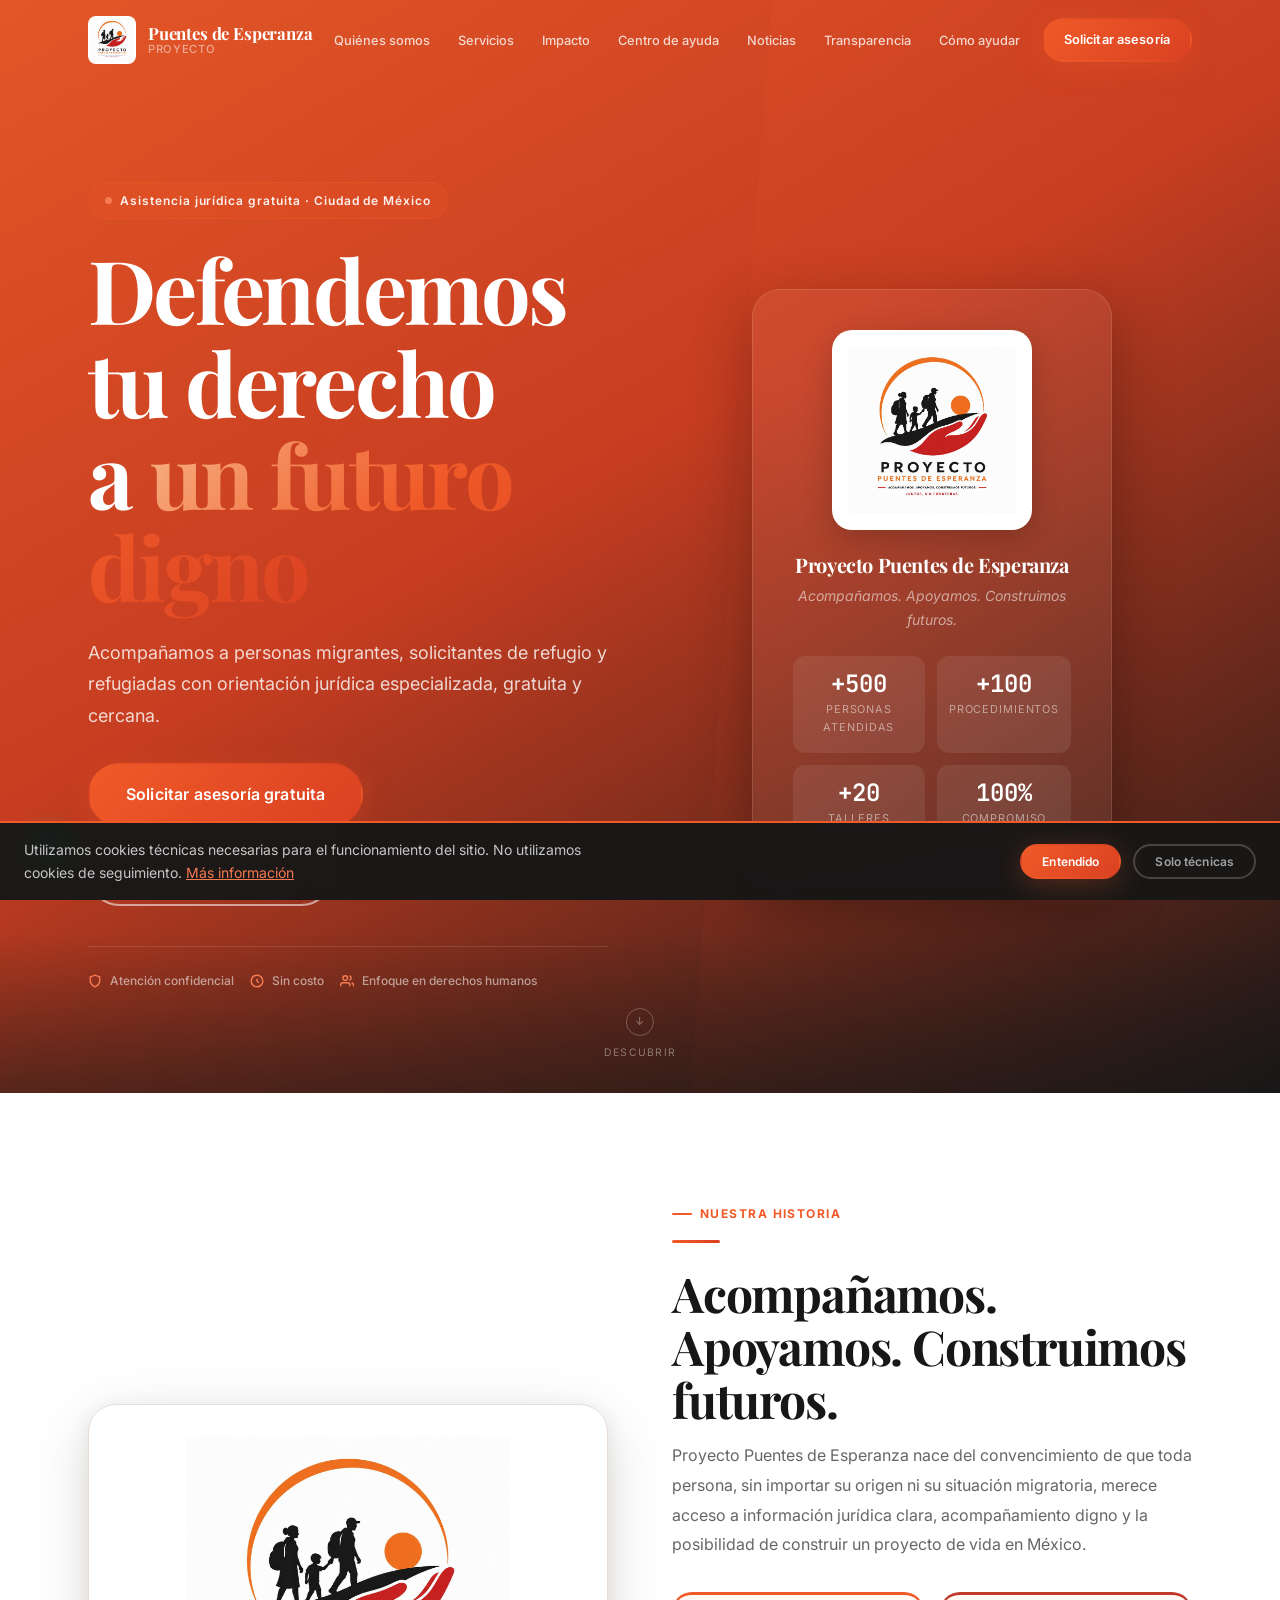
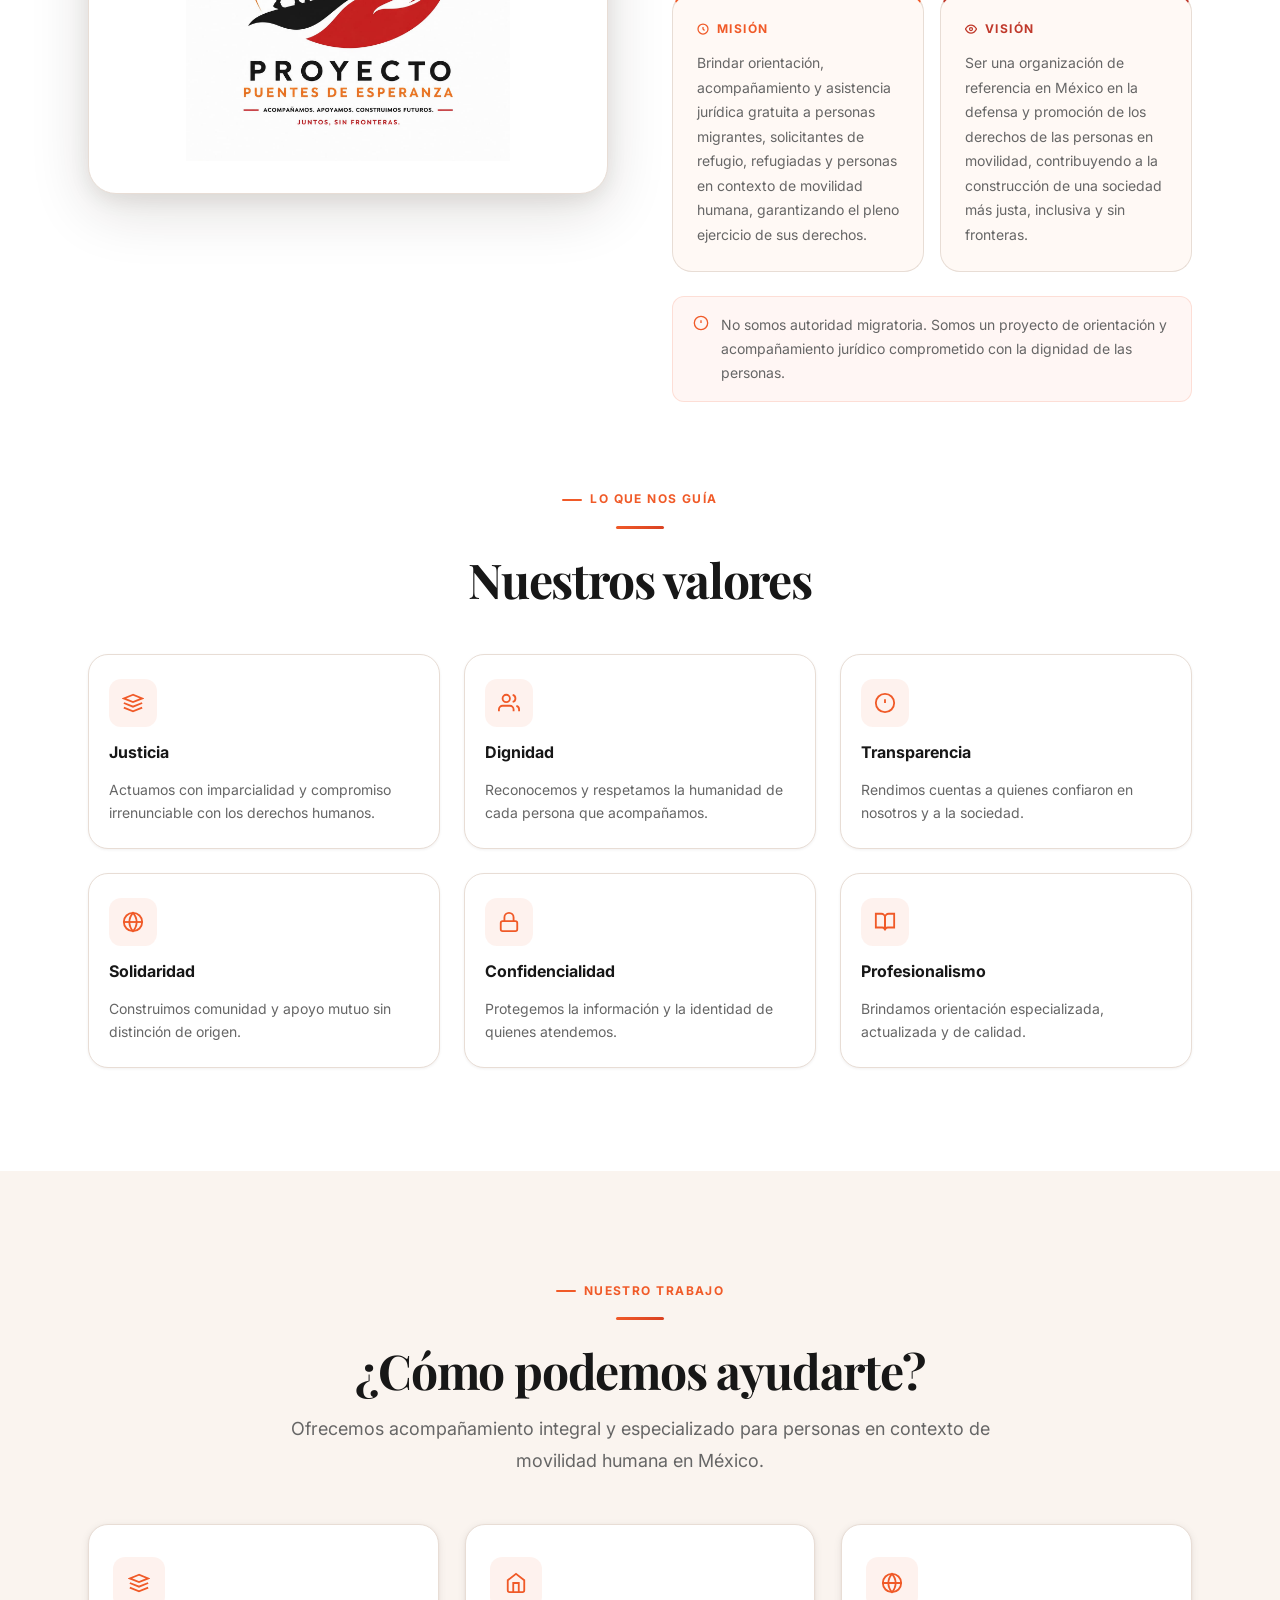
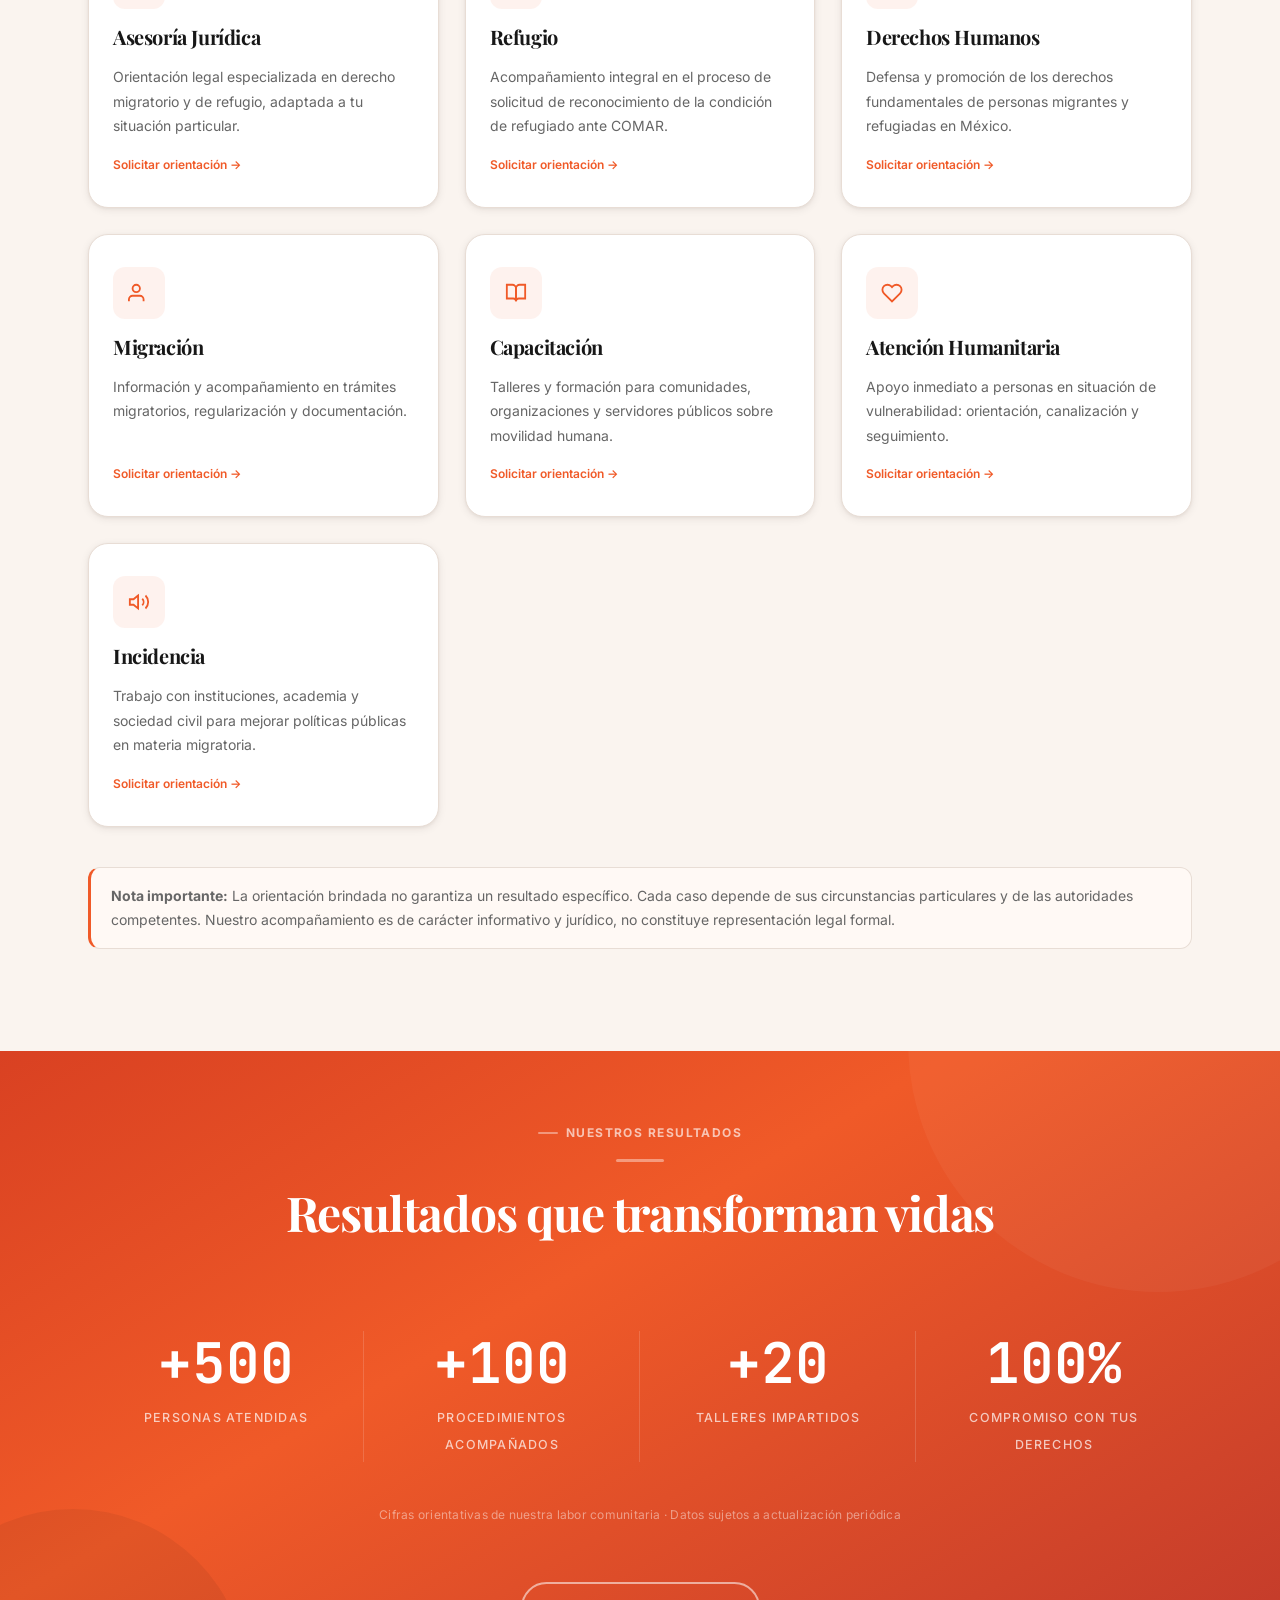
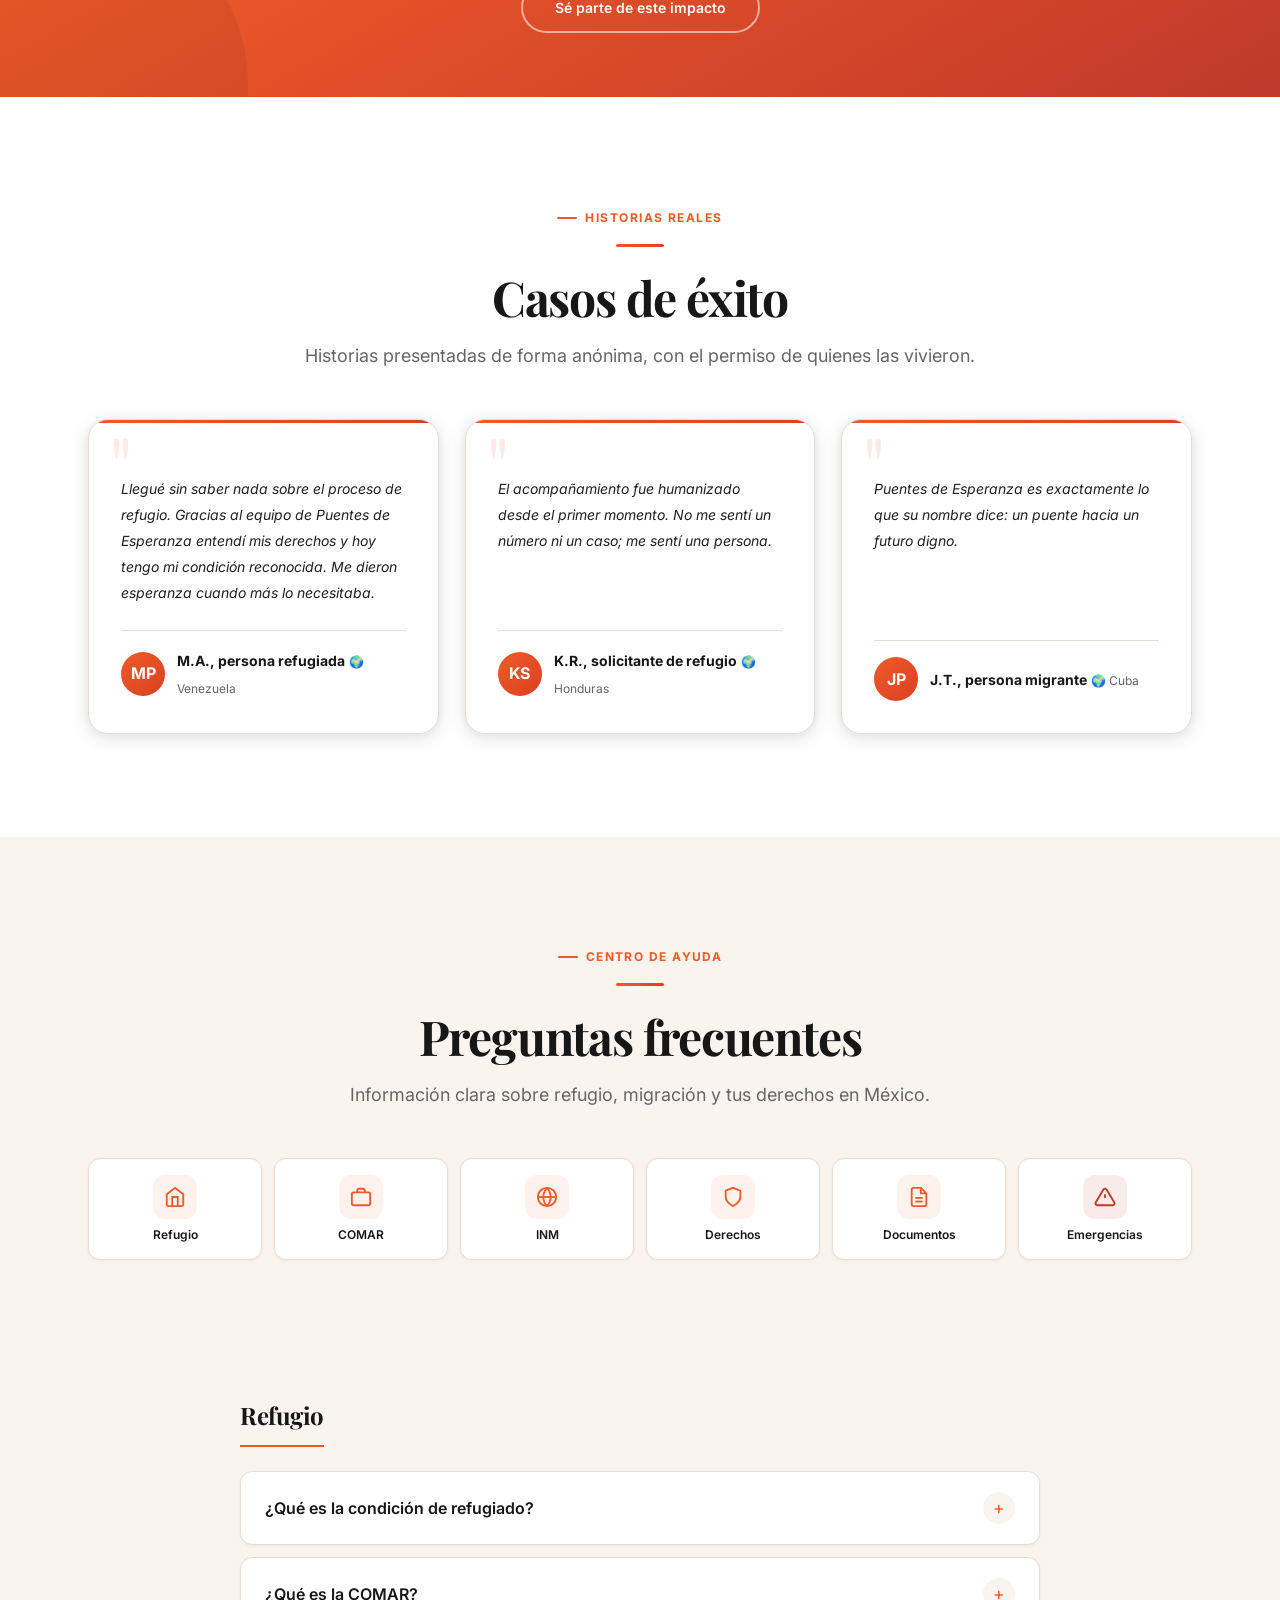
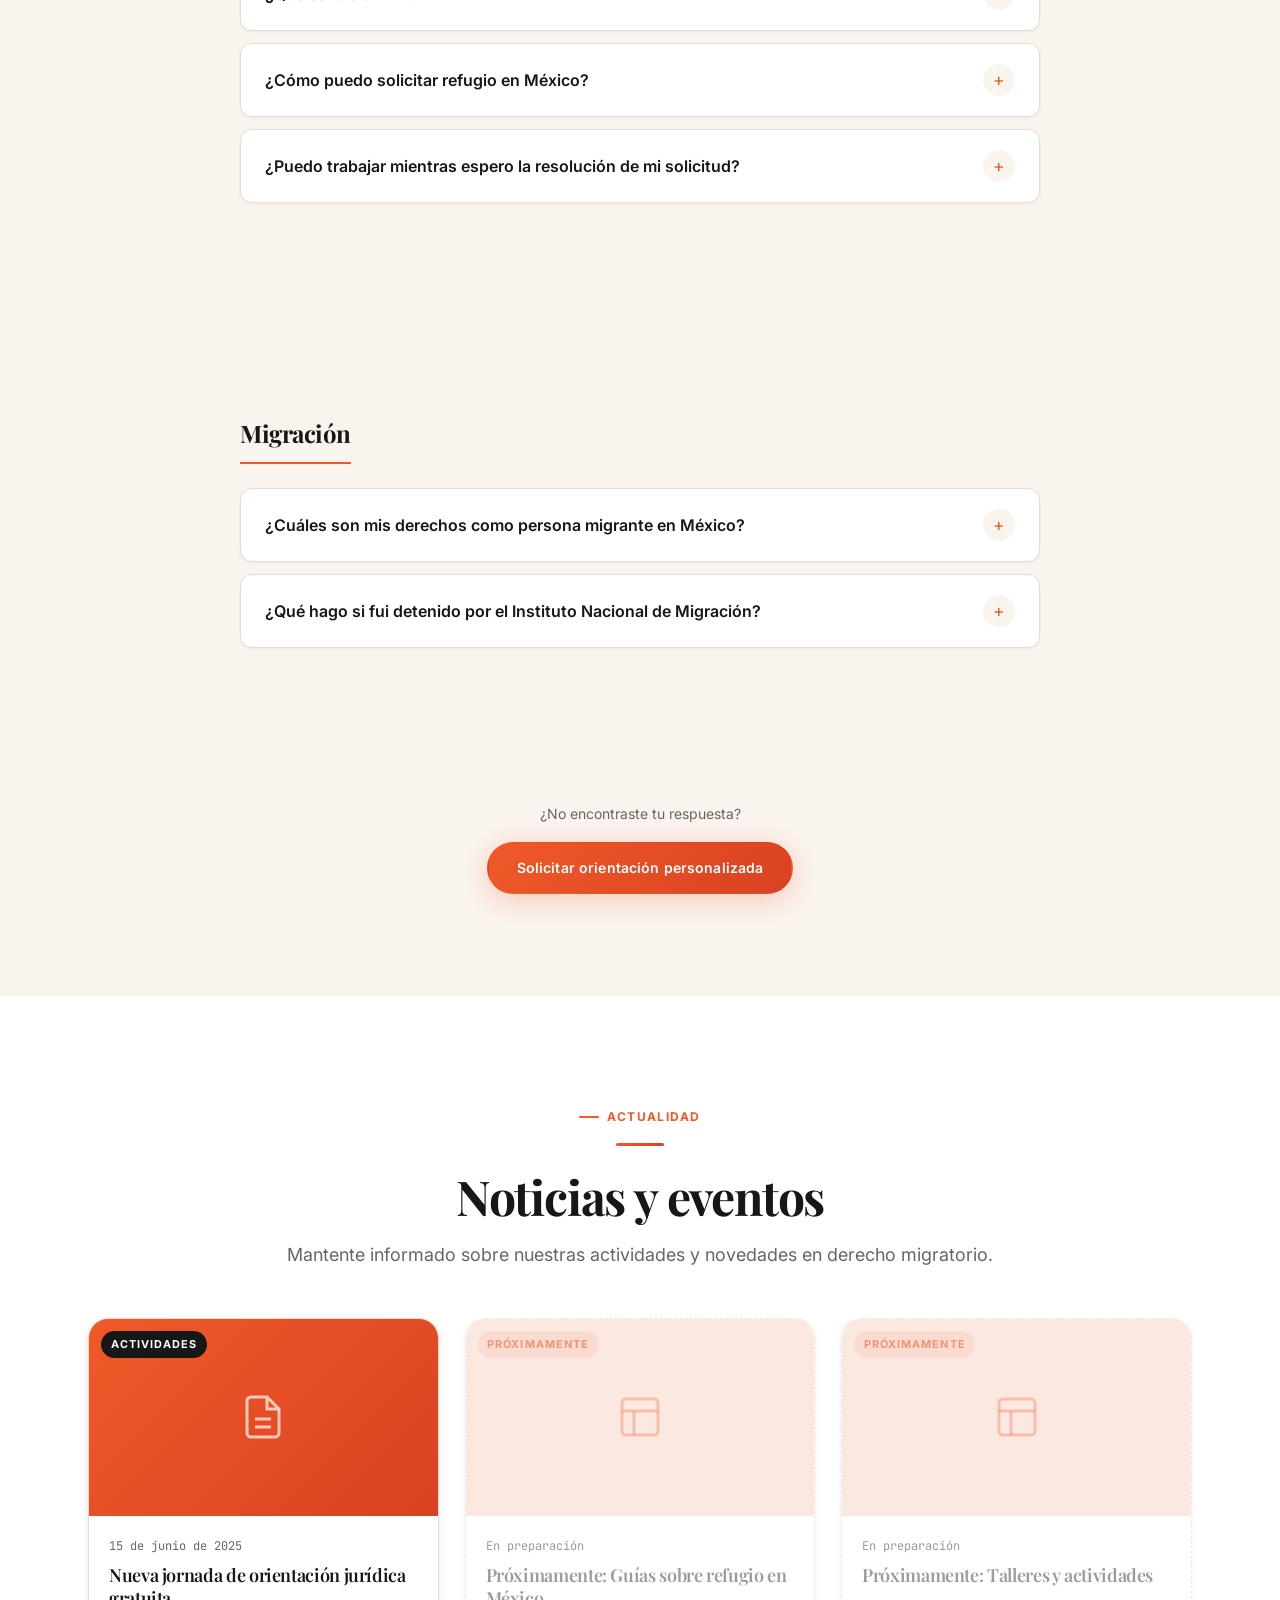
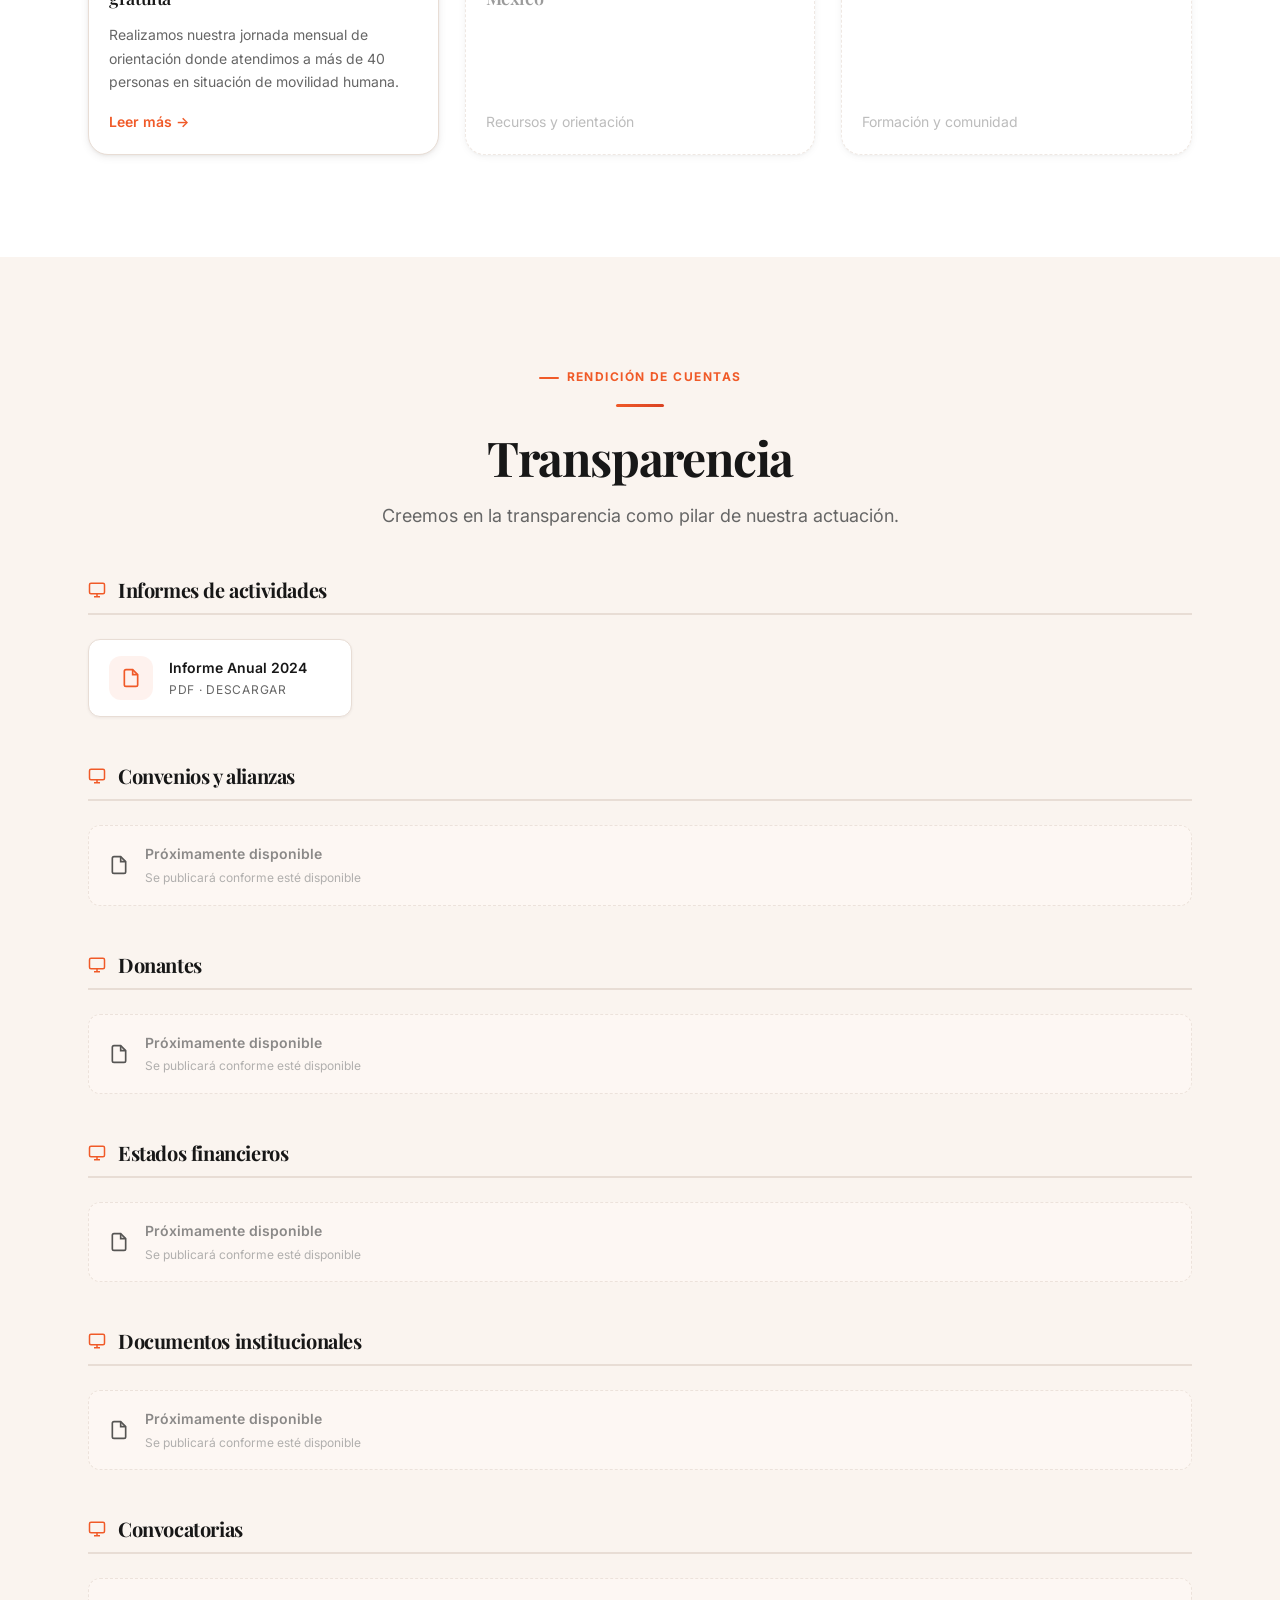
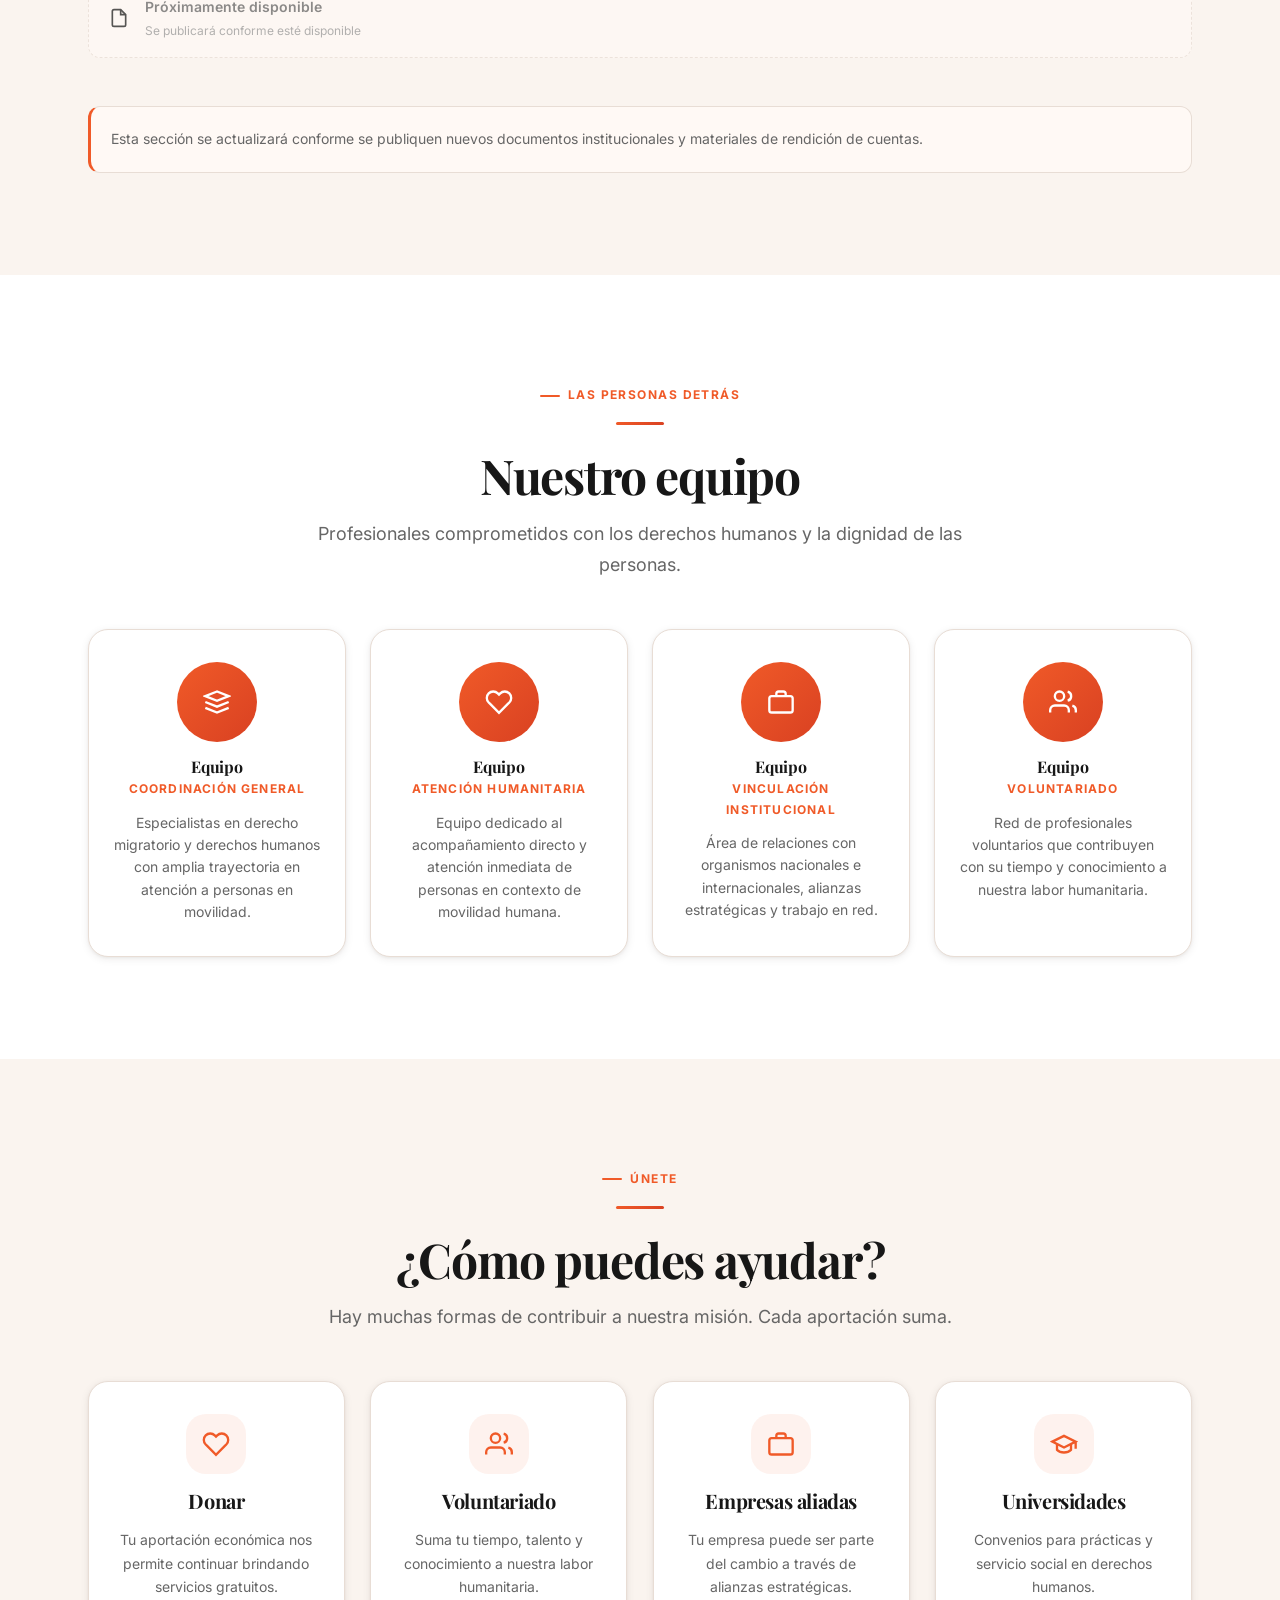
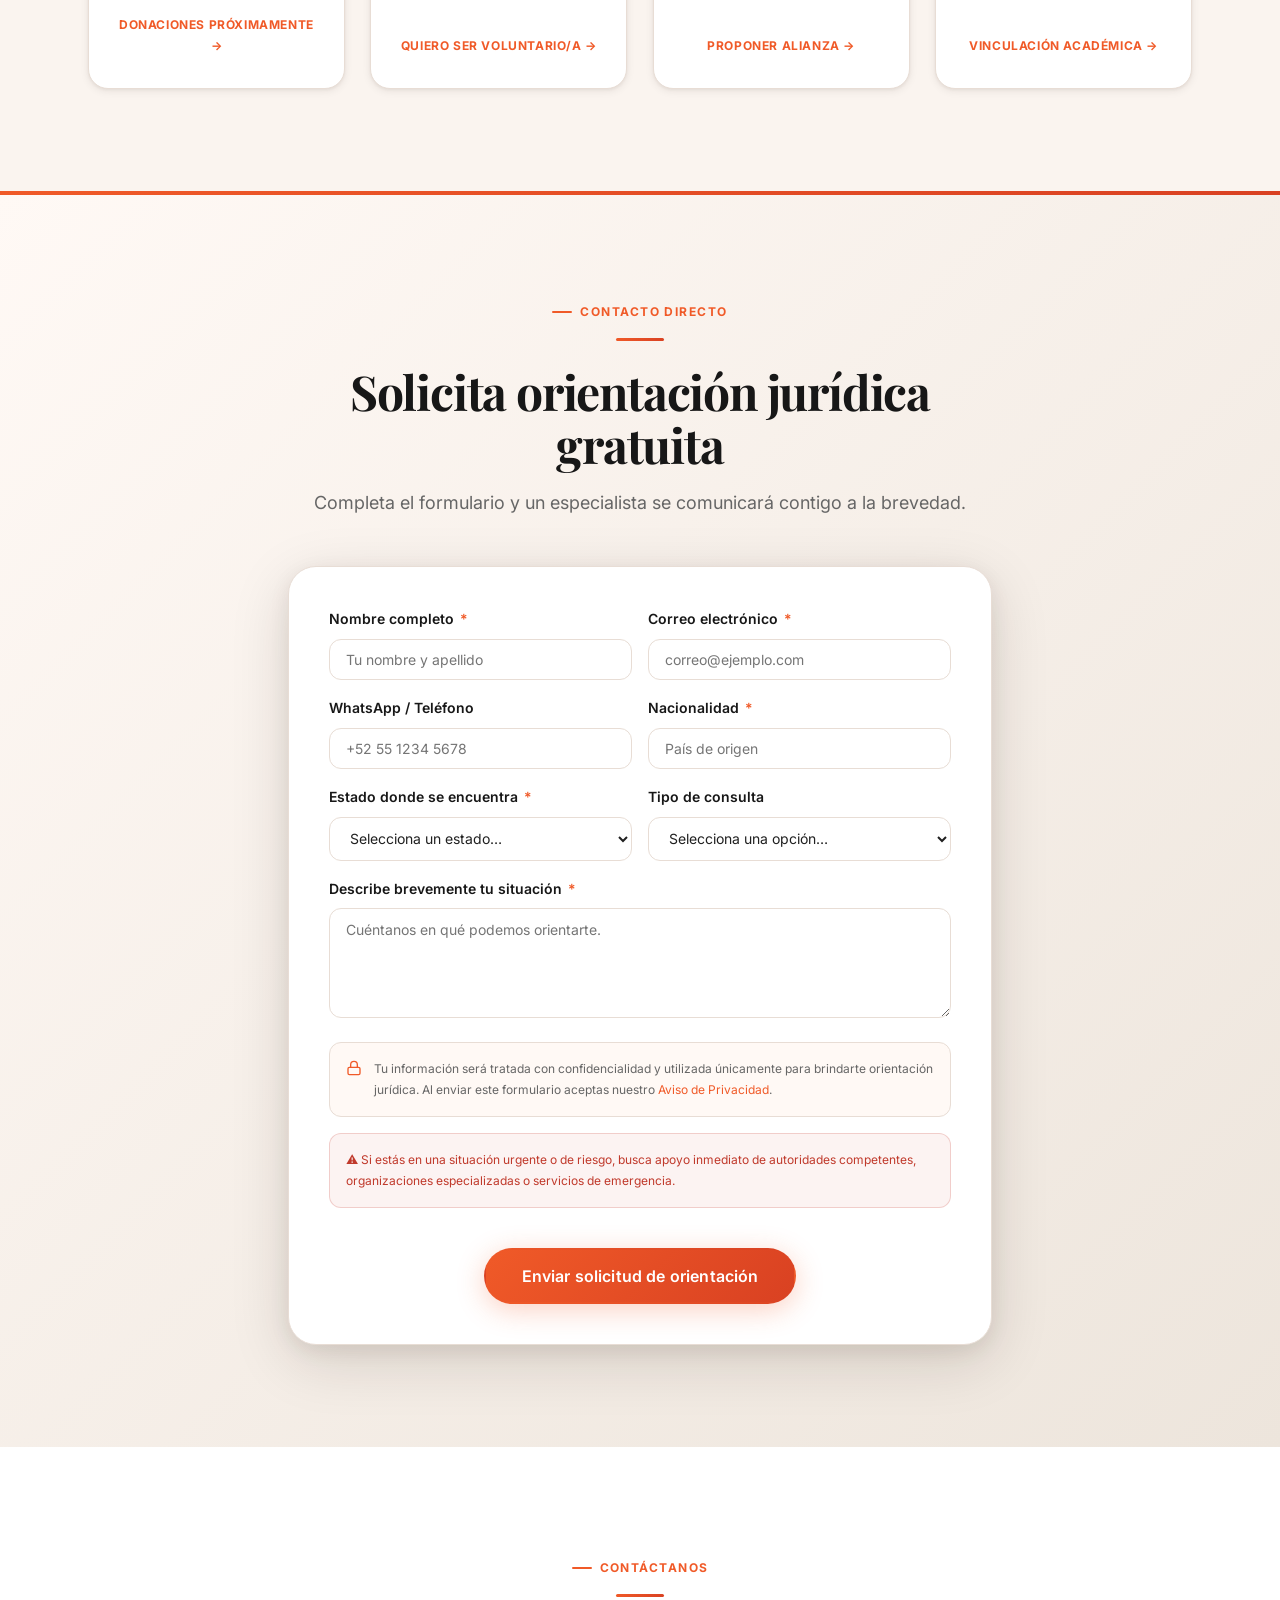
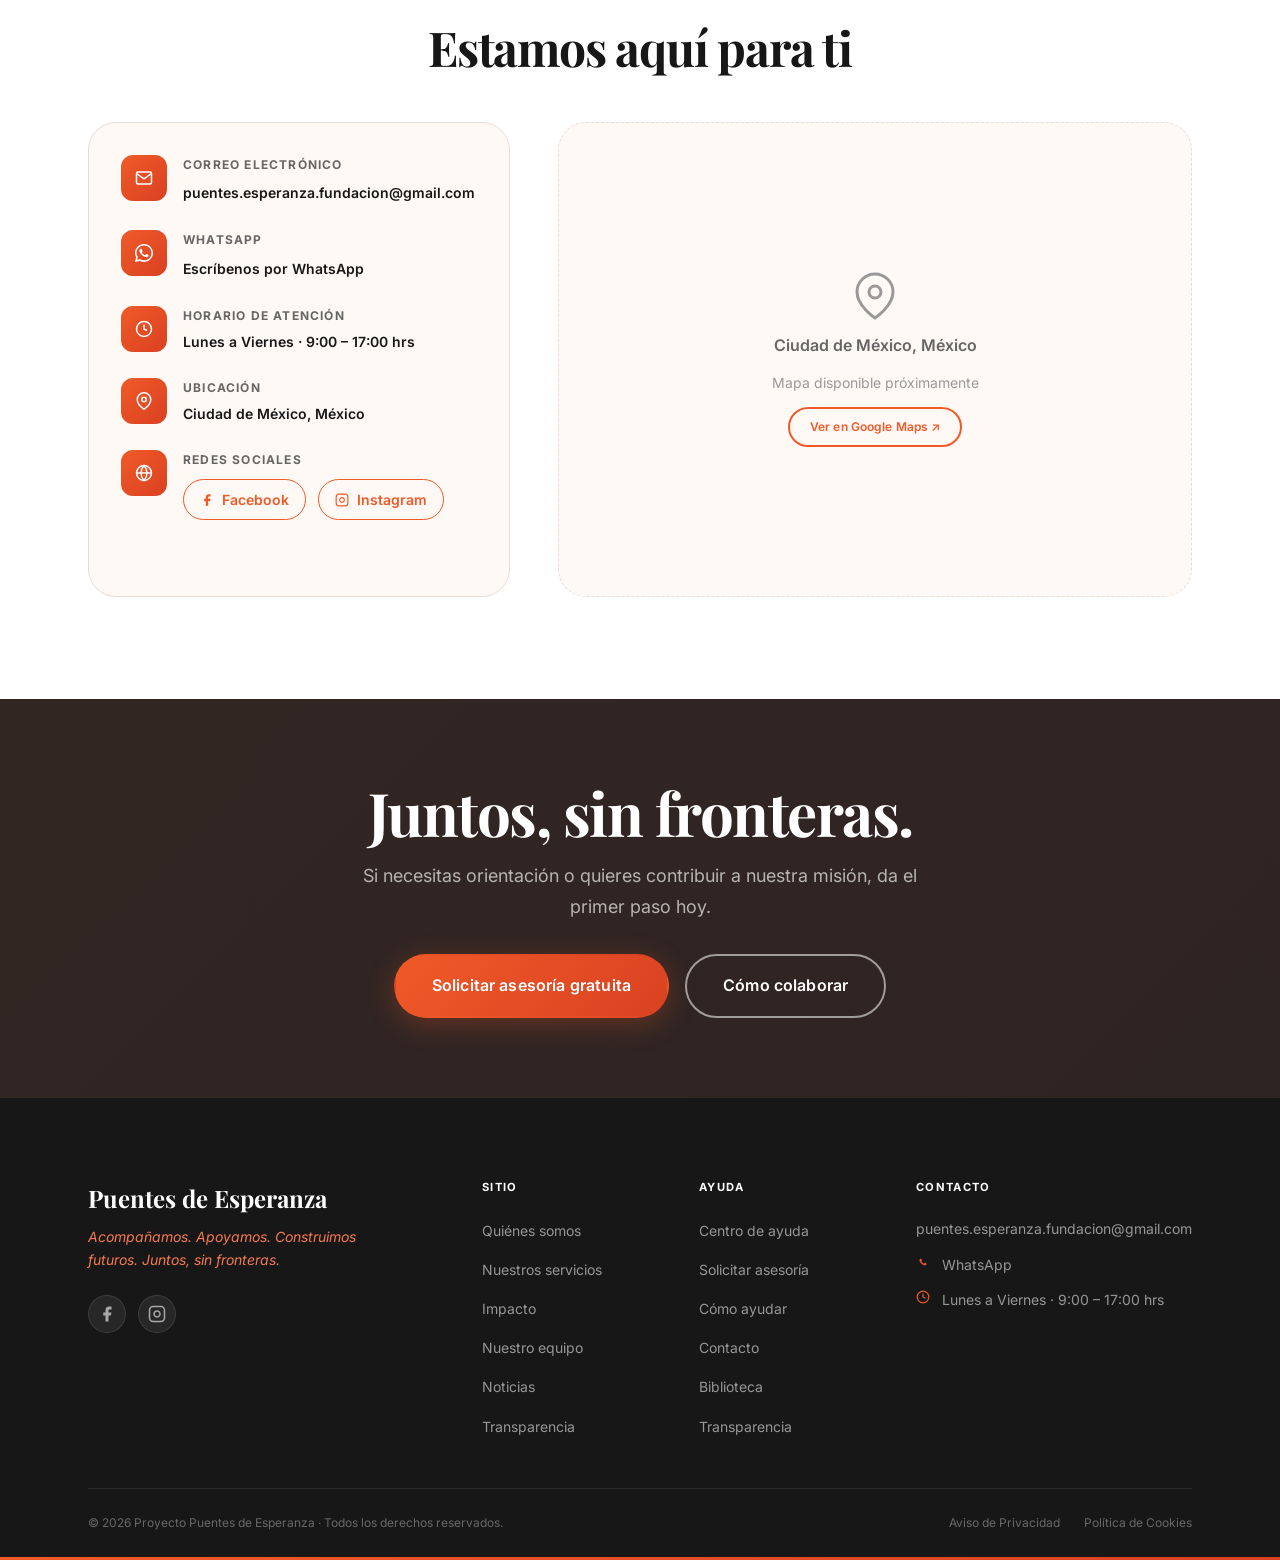
<file: index.html>
<!DOCTYPE html>
<html lang="es" dir="ltr">
<head>
  <meta charset="UTF-8" />
  <meta name="viewport" content="width=device-width, initial-scale=1.0" />
  <meta name="theme-color" content="#F05A28" />
  <title>Proyecto Puentes de Esperanza — Asistencia jurídica a migrantes y refugiados</title>
  <meta name="description" content="Brindamos orientación, acompañamiento y asistencia jurídica gratuita a personas migrantes, solicitantes de refugio y refugiadas en México." />
  <meta name="robots" content="index, follow" />
  <link rel="canonical" href="https://puentesesperanzafundacion.github.io/puentes-de-esperanza/" />
  <meta property="og:type"        content="website" />
  <meta property="og:title"       content="Proyecto Puentes de Esperanza" />
  <meta property="og:description" content="Acompañamos a personas migrantes y refugiadas en México con orientación jurídica gratuita." />
  <meta property="og:image"       content="https://puentesesperanzafundacion.github.io/puentes-de-esperanza/assets/logo/logo.jpeg" />
  <meta name="twitter:card"       content="summary_large_image" />
  <link rel="icon"             href="assets/icons/favicon.svg" type="image/svg+xml" />
  <link rel="apple-touch-icon" href="assets/icons/favicon.svg" />
  <link rel="manifest"         href="manifest.json" />
  <link rel="stylesheet" href="css/main.css" />
  <link rel="stylesheet" href="css/components.css" />
  <link rel="stylesheet" href="css/sections.css" />
  <script type="application/ld+json">
  {"@context":"https://schema.org","@type":"NGO","name":"Proyecto Puentes de Esperanza","description":"Orientación jurídica gratuita a personas migrantes y refugiadas en México","url":"https://puentesesperanzafundacion.github.io/puentes-de-esperanza/","email":"puentes.esperanza.fundacion@gmail.com","areaServed":"México"}
  </script>
</head>
<body>
<a href="#main-content" class="skip-link">Ir al contenido principal</a>

<!-- ─── NAVEGACIÓN ─────────────────────────────────────────── -->
<nav class="nav transparent" role="navigation" aria-label="Menú principal">
  <div class="container nav-inner">
    <a href="#inicio" class="nav-logo" aria-label="Proyecto Puentes de Esperanza — Inicio">
      <img src="assets/logo/logo.jpeg" alt="Logo Proyecto Puentes de Esperanza" width="48" height="48" />
      <div class="nav-logo-text">
        <span class="nav-logo-name">Puentes de Esperanza</span>
        <span class="nav-logo-tagline">Proyecto</span>
      </div>
    </a>
    <ul class="nav-menu" role="list">
      <li><a class="nav-link" href="#quienes-somos">Quiénes somos</a></li>
      <li><a class="nav-link" href="#servicios">Servicios</a></li>
      <li><a class="nav-link" href="#impacto">Impacto</a></li>
      <li><a class="nav-link" href="#centro-ayuda">Centro de ayuda</a></li>
      <li><a class="nav-link" href="#noticias">Noticias</a></li>
      <li><a class="nav-link" href="#transparencia">Transparencia</a></li>
      <li><a class="nav-link" href="#como-ayudar">Cómo ayudar</a></li>
    </ul>
    <div class="nav-cta">
      <a class="btn btn-primary" href="#asesoria">Solicitar asesoría</a>
    </div>
    <button class="nav-toggle" aria-label="Abrir menú" aria-expanded="false" aria-controls="nav-mobile">
      <span></span><span></span><span></span>
    </button>
  </div>
</nav>

<div class="nav-mobile" id="nav-mobile" role="dialog" aria-label="Menú de navegación" aria-modal="true">
  <a class="nav-link" href="#quienes-somos">Quiénes somos</a>
  <a class="nav-link" href="#servicios">Servicios</a>
  <a class="nav-link" href="#impacto">Impacto</a>
  <a class="nav-link" href="#centro-ayuda">Centro de ayuda</a>
  <a class="nav-link" href="#noticias">Noticias</a>
  <a class="nav-link" href="#transparencia">Transparencia</a>
  <a class="nav-link" href="#como-ayudar">Cómo ayudar</a>
  <a class="btn btn-primary" href="#asesoria" style="margin-top:1.5rem;">Solicitar asesoría</a>
</div>

<main id="main-content">

<!-- ─── HERO ───────────────────────────────────────────────── -->
<section class="hero" id="inicio" aria-label="Bienvenida">
  <div class="hero-bg"></div>
  <div class="hero-pattern" aria-hidden="true"></div>
  <div class="container" style="padding-top:var(--nav-h);">
    <div class="hero-inner">
      <!-- Columna izquierda -->
      <div class="hero-content">
        <div class="hero-badge">Asistencia jurídica gratuita · Ciudad de México</div>
        <h1 class="hero-title">
          Defendemos tu derecho<br/>a <em>un futuro digno</em>
        </h1>
        <p class="hero-subtitle">
          Acompañamos a personas migrantes, solicitantes de refugio y refugiadas con orientación jurídica especializada, gratuita y cercana.
        </p>
        <div class="hero-actions">
          <a class="btn btn-primary btn-lg" href="#asesoria">Solicitar asesoría gratuita</a>
          <a class="btn btn-outline btn-lg" href="#servicios">Conoce nuestra labor</a>
        </div>
        <div class="hero-microcopy">
          <span class="hero-microcopy-item">
            <svg width="14" height="14" viewBox="0 0 24 24" fill="none" stroke="currentColor" stroke-width="2.5" aria-hidden="true"><path d="M12 22s8-4 8-10V5l-8-3-8 3v7c0 6 8 10 8 10z"/></svg>
            Atención confidencial
          </span>
          <span class="hero-microcopy-item">
            <svg width="14" height="14" viewBox="0 0 24 24" fill="none" stroke="currentColor" stroke-width="2.5" aria-hidden="true"><circle cx="12" cy="12" r="10"/><path d="M12 8v4l3 3"/></svg>
            Sin costo
          </span>
          <span class="hero-microcopy-item">
            <svg width="14" height="14" viewBox="0 0 24 24" fill="none" stroke="currentColor" stroke-width="2.5" aria-hidden="true"><path d="M17 21v-2a4 4 0 00-4-4H5a4 4 0 00-4 4v2"/><circle cx="9" cy="7" r="4"/><path d="M23 21v-2a4 4 0 00-3-3.87M16 3.13a4 4 0 010 7.75"/></svg>
            Enfoque en derechos humanos
          </span>
        </div>
      </div>
      <!-- Columna derecha — tarjeta visual -->
      <div class="hero-visual" aria-hidden="true">
        <div class="hero-card">
          <div class="hero-card-logo">
            <img src="assets/logo/logo.jpeg" alt="Logo Proyecto Puentes de Esperanza" width="180" height="180" />
          </div>
          <h2 class="hero-card-title">Proyecto Puentes de Esperanza</h2>
          <p class="hero-card-sub">Acompañamos. Apoyamos. Construimos futuros.</p>
          <div class="hero-stats">
            <div class="hero-stat">
              <span class="hero-stat-n" data-count="500" data-prefix="+" data-suffix="">+0</span>
              <div class="hero-stat-l">Personas atendidas</div>
            </div>
            <div class="hero-stat">
              <span class="hero-stat-n" data-count="100" data-prefix="+" data-suffix="">+0</span>
              <div class="hero-stat-l">Procedimientos</div>
            </div>
            <div class="hero-stat">
              <span class="hero-stat-n" data-count="20" data-prefix="+" data-suffix="">+0</span>
              <div class="hero-stat-l">Talleres</div>
            </div>
            <div class="hero-stat">
              <span class="hero-stat-n" data-count="100" data-prefix="" data-suffix="%">0%</span>
              <div class="hero-stat-l">Compromiso</div>
            </div>
          </div>
        </div>
      </div>
    </div>
  </div>
  <div class="hero-scroll" aria-hidden="true">
    <div class="hero-scroll-arrow">↓</div>
    <span>Descubrir</span>
  </div>
</section>

<!-- ─── QUIÉNES SOMOS ───────────────────────────────────────── -->
<section class="about-section" id="quienes-somos" aria-label="Quiénes somos">
  <div class="container">
    <div class="about-grid">
      <div class="fade-in-left">
        <div class="about-image-main">
          <img src="assets/logo/logo.jpeg" alt="Logo oficial del Proyecto Puentes de Esperanza — familia migrante caminando sobre una mano que los sostiene" loading="lazy" />
        </div>
      </div>
      <div class="fade-in-right">
        <span class="section-label">Nuestra historia</span>
        <div class="bridge-divider"></div>
        <h2 class="section-title">Acompañamos. Apoyamos. Construimos futuros.</h2>
        <p style="color:var(--color-muted);line-height:1.85;margin-bottom:var(--sp-6);font-size:var(--text-base);">
          Proyecto Puentes de Esperanza nace del convencimiento de que toda persona, sin importar su origen ni su situación migratoria, merece acceso a información jurídica clara, acompañamiento digno y la posibilidad de construir un proyecto de vida en México.
        </p>
        <div class="mission-vision-grid">
          <div class="mv-card">
            <p class="mv-card-label">
              <svg width="12" height="12" viewBox="0 0 24 24" fill="none" stroke="currentColor" stroke-width="2.5" aria-hidden="true"><circle cx="12" cy="12" r="10"/><path d="M12 8v4l3 3"/></svg>
              Misión
            </p>
            <p class="mv-card-text" id="mision-text">Cargando…</p>
          </div>
          <div class="mv-card vision">
            <p class="mv-card-label">
              <svg width="12" height="12" viewBox="0 0 24 24" fill="none" stroke="currentColor" stroke-width="2.5" aria-hidden="true"><path d="M1 12s4-8 11-8 11 8 11 8-4 8-11 8-11-8-11-8z"/><circle cx="12" cy="12" r="3"/></svg>
              Visión
            </p>
            <p class="mv-card-text" id="vision-text">Cargando…</p>
          </div>
        </div>
        <div class="about-institutional-note">
          <svg width="16" height="16" viewBox="0 0 24 24" fill="none" stroke="currentColor" stroke-width="2" aria-hidden="true"><circle cx="12" cy="12" r="10"/><line x1="12" y1="8" x2="12" y2="12"/><line x1="12" y1="16" x2="12.01" y2="16"/></svg>
          <span>No somos autoridad migratoria. Somos un proyecto de orientación y acompañamiento jurídico comprometido con la dignidad de las personas.</span>
        </div>
      </div>
    </div>

    <!-- Valores -->
    <div style="margin-top:var(--sp-20);">
      <div class="section-header center fade-in">
        <span class="section-label">Lo que nos guía</span>
        <div class="bridge-divider center"></div>
        <h2 class="section-title">Nuestros valores</h2>
      </div>
      <div class="valores-grid" id="valores-grid"></div>
    </div>
  </div>
</section>

<!-- ─── SERVICIOS ───────────────────────────────────────────── -->
<section id="servicios" aria-label="Nuestros servicios" style="background:var(--color-cream);">
  <div class="container">
    <div class="section-header center fade-in">
      <span class="section-label">Nuestro trabajo</span>
      <div class="bridge-divider center"></div>
      <h2 class="section-title">¿Cómo podemos ayudarte?</h2>
      <p class="section-subtitle">Ofrecemos acompañamiento integral y especializado para personas en contexto de movilidad humana en México.</p>
    </div>
    <div class="cards-grid" id="services-grid" role="list"></div>
    <div class="legal-note" role="note">
      <strong>Nota importante:</strong> La orientación brindada no garantiza un resultado específico. Cada caso depende de sus circunstancias particulares y de las autoridades competentes. Nuestro acompañamiento es de carácter informativo y jurídico, no constituye representación legal formal.
    </div>
  </div>
</section>

<!-- ─── IMPACTO ─────────────────────────────────────────────── -->
<section class="impact-section" id="impacto" aria-label="Nuestro impacto">
  <div class="impact-inner container">
    <div class="impact-header fade-in">
      <span class="section-label" style="color:rgba(255,255,255,0.65);">Nuestros resultados</span>
      <div class="bridge-divider center" style="background:rgba(255,255,255,0.40);"></div>
      <h2 class="section-title" style="color:white;">Resultados que transforman vidas</h2>
    </div>
    <div class="impact-grid" id="impact-grid" role="list"></div>
    <div class="impact-footer">
      <p class="impact-microcopy">Cifras orientativas de nuestra labor comunitaria · Datos sujetos a actualización periódica</p>
      <a class="btn-outline-white" href="#asesoria">Sé parte de este impacto</a>
    </div>
  </div>
</section>

<!-- ─── TESTIMONIOS ─────────────────────────────────────────── -->
<section id="testimonios" aria-label="Casos de éxito">
  <div class="container">
    <div class="section-header center fade-in">
      <span class="section-label">Historias reales</span>
      <div class="bridge-divider center"></div>
      <h2 class="section-title">Casos de éxito</h2>
      <p class="section-subtitle">Historias presentadas de forma anónima, con el permiso de quienes las vivieron.</p>
    </div>
    <div class="testimonials-grid" id="testimonials-grid" role="list"></div>
  </div>
</section>

<!-- ─── CENTRO DE AYUDA / FAQ ───────────────────────────────── -->
<section id="centro-ayuda" style="background:var(--color-cream);" aria-label="Centro de ayuda">
  <div class="container">
    <div class="section-header center fade-in">
      <span class="section-label">Centro de ayuda</span>
      <div class="bridge-divider center"></div>
      <h2 class="section-title">Preguntas frecuentes</h2>
      <p class="section-subtitle">Información clara sobre refugio, migración y tus derechos en México.</p>
    </div>
    <!-- Accesos rápidos -->
    <div class="faq-quick-grid">
      <a class="faq-quick-card" href="centro-de-ayuda.html" aria-label="Información sobre refugio">
        <div class="faq-quick-icon"><svg width="22" height="22" viewBox="0 0 24 24" fill="none" stroke="currentColor" stroke-width="2" aria-hidden="true"><path d="M3 9l9-7 9 7v11a2 2 0 01-2 2H5a2 2 0 01-2-2z"/><polyline points="9 22 9 12 15 12 15 22"/></svg></div>
        <span class="faq-quick-label">Refugio</span>
      </a>
      <a class="faq-quick-card" href="centro-de-ayuda.html" aria-label="Información sobre la COMAR">
        <div class="faq-quick-icon"><svg width="22" height="22" viewBox="0 0 24 24" fill="none" stroke="currentColor" stroke-width="2" aria-hidden="true"><rect x="2" y="7" width="20" height="14" rx="2"/><path d="M16 7V5a2 2 0 00-2-2h-4a2 2 0 00-2 2v2"/></svg></div>
        <span class="faq-quick-label">COMAR</span>
      </a>
      <a class="faq-quick-card" href="centro-de-ayuda.html" aria-label="Información sobre el INM">
        <div class="faq-quick-icon"><svg width="22" height="22" viewBox="0 0 24 24" fill="none" stroke="currentColor" stroke-width="2" aria-hidden="true"><circle cx="12" cy="12" r="10"/><line x1="2" y1="12" x2="22" y2="12"/><path d="M12 2a15.3 15.3 0 014 10 15.3 15.3 0 01-4 10 15.3 15.3 0 01-4-10 15.3 15.3 0 014-10z"/></svg></div>
        <span class="faq-quick-label">INM</span>
      </a>
      <a class="faq-quick-card" href="centro-de-ayuda.html" aria-label="Derechos de migrantes">
        <div class="faq-quick-icon"><svg width="22" height="22" viewBox="0 0 24 24" fill="none" stroke="currentColor" stroke-width="2" aria-hidden="true"><path d="M12 22s8-4 8-10V5l-8-3-8 3v7c0 6 8 10 8 10z"/></svg></div>
        <span class="faq-quick-label">Derechos</span>
      </a>
      <a class="faq-quick-card" href="centro-de-ayuda.html" aria-label="Documentación necesaria">
        <div class="faq-quick-icon"><svg width="22" height="22" viewBox="0 0 24 24" fill="none" stroke="currentColor" stroke-width="2" aria-hidden="true"><path d="M14 2H6a2 2 0 00-2 2v16a2 2 0 002 2h12a2 2 0 002-2V8z"/><polyline points="14 2 14 8 20 8"/><line x1="16" y1="13" x2="8" y2="13"/><line x1="16" y1="17" x2="8" y2="17"/></svg></div>
        <span class="faq-quick-label">Documentos</span>
      </a>
      <a class="faq-quick-card" href="#asesoria" aria-label="Casos de emergencia">
        <div class="faq-quick-icon" style="background:rgba(192,57,43,0.10);color:var(--color-secondary);"><svg width="22" height="22" viewBox="0 0 24 24" fill="none" stroke="currentColor" stroke-width="2" aria-hidden="true"><path d="M10.29 3.86L1.82 18a2 2 0 001.71 3h16.94a2 2 0 001.71-3L13.71 3.86a2 2 0 00-3.42 0z"/><line x1="12" y1="9" x2="12" y2="13"/><line x1="12" y1="17" x2="12.01" y2="17"/></svg></div>
        <span class="faq-quick-label">Emergencias</span>
      </a>
    </div>
    <!-- FAQ -->
    <div id="faq-container" style="max-width:800px;margin-inline:auto;"></div>
    <div style="text-align:center;margin-top:var(--sp-10);">
      <p style="margin-bottom:var(--sp-4);color:var(--color-muted);font-size:var(--text-sm);">¿No encontraste tu respuesta?</p>
      <a class="btn btn-primary" href="#asesoria">Solicitar orientación personalizada</a>
    </div>
  </div>
</section>

<!-- ─── NOTICIAS ─────────────────────────────────────────────── -->
<section id="noticias" aria-label="Noticias y actualizaciones">
  <div class="container">
    <div class="section-header center fade-in">
      <span class="section-label">Actualidad</span>
      <div class="bridge-divider center"></div>
      <h2 class="section-title">Noticias y eventos</h2>
      <p class="section-subtitle">Mantente informado sobre nuestras actividades y novedades en derecho migratorio.</p>
    </div>
    <div class="news-grid" id="news-grid" role="list"></div>
  </div>
</section>

<!-- ─── TRANSPARENCIA ───────────────────────────────────────── -->
<section id="transparencia" style="background:var(--color-cream);" aria-label="Transparencia">
  <div class="container">
    <div class="section-header center fade-in">
      <span class="section-label">Rendición de cuentas</span>
      <div class="bridge-divider center"></div>
      <h2 class="section-title">Transparencia</h2>
      <p class="section-subtitle">Creemos en la transparencia como pilar de nuestra actuación.</p>
    </div>
    <div id="transparency-container"></div>
    <div class="transparency-note" role="note">
      Esta sección se actualizará conforme se publiquen nuevos documentos institucionales y materiales de rendición de cuentas.
    </div>
  </div>
</section>

<!-- ─── EQUIPO ───────────────────────────────────────────────── -->
<section id="equipo" aria-label="Nuestro equipo">
  <div class="container">
    <div class="section-header center fade-in">
      <span class="section-label">Las personas detrás</span>
      <div class="bridge-divider center"></div>
      <h2 class="section-title">Nuestro equipo</h2>
      <p class="section-subtitle">Profesionales comprometidos con los derechos humanos y la dignidad de las personas.</p>
    </div>
    <div class="team-grid" id="team-grid" role="list"></div>
  </div>
</section>

<!-- ─── CÓMO AYUDAR ─────────────────────────────────────────── -->
<section id="como-ayudar" style="background:var(--color-cream);" aria-label="Cómo puedes ayudar">
  <div class="container">
    <div class="section-header center fade-in">
      <span class="section-label">Únete</span>
      <div class="bridge-divider center"></div>
      <h2 class="section-title">¿Cómo puedes ayudar?</h2>
      <p class="section-subtitle">Hay muchas formas de contribuir a nuestra misión. Cada aportación suma.</p>
    </div>
    <div class="help-options">
      <a class="help-option-card fade-in delay-1" href="#contacto">
        <div class="help-option-icon-wrap"><svg width="28" height="28" viewBox="0 0 24 24" fill="none" stroke="currentColor" stroke-width="2" aria-hidden="true"><path d="M20.84 4.61a5.5 5.5 0 00-7.78 0L12 5.67l-1.06-1.06a5.5 5.5 0 00-7.78 7.78l1.06 1.06L12 21.23l7.78-7.78 1.06-1.06a5.5 5.5 0 000-7.78z"/></svg></div>
        <h3 class="help-option-title">Donar</h3>
        <p class="help-option-desc">Tu aportación económica nos permite continuar brindando servicios gratuitos.</p>
        <span class="help-option-cta">Donaciones próximamente →</span>
      </a>
      <a class="help-option-card fade-in delay-2" href="#contacto">
        <div class="help-option-icon-wrap"><svg width="28" height="28" viewBox="0 0 24 24" fill="none" stroke="currentColor" stroke-width="2" aria-hidden="true"><path d="M17 21v-2a4 4 0 00-4-4H5a4 4 0 00-4 4v2"/><circle cx="9" cy="7" r="4"/><path d="M23 21v-2a4 4 0 00-3-3.87M16 3.13a4 4 0 010 7.75"/></svg></div>
        <h3 class="help-option-title">Voluntariado</h3>
        <p class="help-option-desc">Suma tu tiempo, talento y conocimiento a nuestra labor humanitaria.</p>
        <span class="help-option-cta">Quiero ser voluntario/a →</span>
      </a>
      <a class="help-option-card fade-in delay-3" href="#contacto">
        <div class="help-option-icon-wrap"><svg width="28" height="28" viewBox="0 0 24 24" fill="none" stroke="currentColor" stroke-width="2" aria-hidden="true"><rect x="2" y="7" width="20" height="14" rx="2"/><path d="M16 7V5a2 2 0 00-2-2h-4a2 2 0 00-2 2v2"/></svg></div>
        <h3 class="help-option-title">Empresas aliadas</h3>
        <p class="help-option-desc">Tu empresa puede ser parte del cambio a través de alianzas estratégicas.</p>
        <span class="help-option-cta">Proponer alianza →</span>
      </a>
      <a class="help-option-card fade-in delay-4" href="#contacto">
        <div class="help-option-icon-wrap"><svg width="28" height="28" viewBox="0 0 24 24" fill="none" stroke="currentColor" stroke-width="2" aria-hidden="true"><path d="M22 10v6M2 10l10-5 10 5-10 5z"/><path d="M6 12v5c3 3 9 3 12 0v-5"/></svg></div>
        <h3 class="help-option-title">Universidades</h3>
        <p class="help-option-desc">Convenios para prácticas y servicio social en derechos humanos.</p>
        <span class="help-option-cta">Vinculación académica →</span>
      </a>
    </div>
  </div>
</section>

<!-- ─── SOLICITAR ASESORÍA ──────────────────────────────────── -->
<section class="asesoria-section" id="asesoria" aria-label="Solicitar asesoría jurídica">
  <div class="asesoria-container container">
    <div class="section-header center fade-in">
      <span class="section-label">Contacto directo</span>
      <div class="bridge-divider center"></div>
      <h2 class="section-title" style="font-size:var(--text-5xl);">Solicita orientación jurídica gratuita</h2>
      <p class="section-subtitle">Completa el formulario y un especialista se comunicará contigo a la brevedad.</p>
    </div>
    <div class="asesoria-card fade-in">
      <div class="form-success-msg" id="form-success" role="alert" aria-live="polite">
        <div class="form-success-icon">✅</div>
        <h3 class="form-success-title">¡Mensaje recibido!</h3>
        <p>Un especialista revisará tu caso y se comunicará contigo a la brevedad. Si tu situación es urgente, escríbenos directamente por WhatsApp.</p>
        <a class="btn btn-primary" data-whatsapp href="#" style="margin-top:var(--sp-6);">Escribir por WhatsApp</a>
      </div>
      <form id="asesoria-form" novalidate aria-label="Formulario de solicitud de asesoría">
        <div class="form-grid">
          <div class="form-group">
            <label class="form-label" for="nombre">Nombre completo <span class="required" aria-hidden="true">*</span></label>
            <input class="form-input" type="text" id="nombre" name="nombre" autocomplete="name" required aria-required="true" placeholder="Tu nombre y apellido" />
            <span class="form-error-msg" role="alert"></span>
          </div>
          <div class="form-group">
            <label class="form-label" for="email">Correo electrónico <span class="required" aria-hidden="true">*</span></label>
            <input class="form-input" type="email" id="email" name="email" autocomplete="email" required aria-required="true" placeholder="correo@ejemplo.com" />
            <span class="form-error-msg" role="alert"></span>
          </div>
          <div class="form-group">
            <label class="form-label" for="whatsapp">WhatsApp / Teléfono</label>
            <input class="form-input" type="tel" id="whatsapp" name="whatsapp" autocomplete="tel" placeholder="+52 55 1234 5678" />
            <span class="form-error-msg" role="alert"></span>
          </div>
          <div class="form-group">
            <label class="form-label" for="nacionalidad">Nacionalidad <span class="required" aria-hidden="true">*</span></label>
            <input class="form-input" type="text" id="nacionalidad" name="nacionalidad" required aria-required="true" placeholder="País de origen" />
            <span class="form-error-msg" role="alert"></span>
          </div>
          <div class="form-group">
            <label class="form-label" for="estado">Estado donde se encuentra <span class="required" aria-hidden="true">*</span></label>
            <select class="form-select" id="estado" name="estado" required aria-required="true">
              <option value="">Selecciona un estado…</option>
              <option>Ciudad de México</option><option>Estado de México</option>
              <option>Jalisco</option><option>Nuevo León</option>
              <option>Baja California</option><option>Chiapas</option>
              <option>Tabasco</option><option>Sonora</option>
              <option>Tamaulipas</option><option>Oaxaca</option>
              <option>Veracruz</option><option>Otro estado de México</option>
            </select>
            <span class="form-error-msg" role="alert"></span>
          </div>
          <div class="form-group">
            <label class="form-label" for="tipo">Tipo de consulta</label>
            <select class="form-select" id="tipo" name="tipo">
              <option value="">Selecciona una opción…</option>
              <option value="refugio">Solicitud de refugio</option>
              <option value="migracion">Trámite migratorio</option>
              <option value="derechos">Derechos humanos</option>
              <option value="documentacion">Documentación</option>
              <option value="otro">Otro</option>
            </select>
          </div>
          <div class="form-group full">
            <label class="form-label" for="descripcion">Describe brevemente tu situación <span class="required" aria-hidden="true">*</span></label>
            <textarea class="form-textarea" id="descripcion" name="descripcion" required aria-required="true" rows="4" placeholder="Cuéntanos en qué podemos orientarte."></textarea>
            <span class="form-error-msg" role="alert"></span>
          </div>
        </div>
        <div style="display:flex;flex-direction:column;gap:var(--sp-4);margin-top:var(--sp-6);">
          <div class="form-confidential">
            <svg width="16" height="16" viewBox="0 0 24 24" fill="none" stroke="currentColor" stroke-width="2" aria-hidden="true"><rect x="3" y="11" width="18" height="11" rx="2" ry="2"/><path d="M7 11V7a5 5 0 0110 0v4"/></svg>
            <span>Tu información será tratada con confidencialidad y utilizada únicamente para brindarte orientación jurídica. Al enviar este formulario aceptas nuestro <a href="#privacidad" style="color:var(--color-primary);">Aviso de Privacidad</a>.</span>
          </div>
          <div class="form-urgent" role="note">
            ⚠️ Si estás en una situación urgente o de riesgo, busca apoyo inmediato de autoridades competentes, organizaciones especializadas o servicios de emergencia.
          </div>
          <div class="form-submit-wrap">
            <button class="btn btn-primary btn-lg" type="submit">Enviar solicitud de orientación</button>
          </div>
        </div>
      </form>
    </div>
  </div>
</section>

<!-- ─── CONTACTO ─────────────────────────────────────────────── -->
<section class="contact-section" id="contacto" aria-label="Contacto">
  <div class="container">
    <div class="section-header center fade-in">
      <span class="section-label">Contáctanos</span>
      <div class="bridge-divider center"></div>
      <h2 class="section-title">Estamos aquí para ti</h2>
    </div>
    <div class="contact-grid">
      <div class="contact-info-card fade-in-left">
        <div class="contact-item">
          <div class="contact-icon-wrap" aria-hidden="true">
            <svg width="18" height="18" viewBox="0 0 24 24" fill="none" stroke="currentColor" stroke-width="2"><path d="M4 4h16c1.1 0 2 .9 2 2v12c0 1.1-.9 2-2 2H4c-1.1 0-2-.9-2-2V6c0-1.1.9-2 2-2z"/><polyline points="22,6 12,13 2,6"/></svg>
          </div>
          <div>
            <p class="contact-item-label">Correo electrónico</p>
            <a class="contact-item-value" data-email href="#">Cargando…</a>
          </div>
        </div>
        <div class="contact-item">
          <div class="contact-icon-wrap" aria-hidden="true">
            <svg width="18" height="18" viewBox="0 0 24 24" fill="currentColor"><path d="M17.472 14.382c-.297-.149-1.758-.867-2.03-.967-.273-.099-.471-.148-.67.15-.197.297-.767.966-.94 1.164-.173.199-.347.223-.644.075-.297-.15-1.255-.463-2.39-1.475-.883-.788-1.48-1.761-1.653-2.059-.173-.297-.018-.458.13-.606.134-.133.298-.347.446-.52.149-.174.198-.298.298-.497.099-.198.05-.371-.025-.52-.075-.149-.669-1.612-.916-2.207-.242-.579-.487-.5-.669-.51-.173-.008-.371-.01-.57-.01-.198 0-.52.074-.792.372-.272.297-1.04 1.016-1.04 2.479 0 1.462 1.065 2.875 1.213 3.074.149.198 2.096 3.2 5.077 4.487.709.306 1.262.489 1.694.625.712.227 1.36.195 1.871.118.571-.085 1.758-.719 2.006-1.413.248-.694.248-1.289.173-1.413-.074-.124-.272-.198-.57-.347z"/><path d="M11.998 0C5.372 0 .002 5.372.002 12c0 2.115.554 4.099 1.522 5.828L.01 23.99l6.335-1.482A11.945 11.945 0 0011.998 24c6.626 0 11.998-5.372 11.998-12S18.624 0 11.998 0zm0 21.818a9.82 9.82 0 01-5.004-1.368l-.36-.213-3.757.879.898-3.664-.232-.375a9.822 9.822 0 01-1.544-5.306C1.998 6.48 6.48 2 11.998 2s10 4.48 10 9.998-4.48 9.82-10 9.82z"/></svg>
          </div>
          <div>
            <p class="contact-item-label">WhatsApp</p>
            <a class="contact-item-value" data-whatsapp href="#">Escríbenos por WhatsApp</a>
          </div>
        </div>
        <div class="contact-item">
          <div class="contact-icon-wrap" aria-hidden="true">
            <svg width="18" height="18" viewBox="0 0 24 24" fill="none" stroke="currentColor" stroke-width="2"><circle cx="12" cy="12" r="10"/><polyline points="12 6 12 12 16 14"/></svg>
          </div>
          <div>
            <p class="contact-item-label">Horario de atención</p>
            <p class="contact-item-value" data-horario>Cargando…</p>
          </div>
        </div>
        <div class="contact-item">
          <div class="contact-icon-wrap" aria-hidden="true">
            <svg width="18" height="18" viewBox="0 0 24 24" fill="none" stroke="currentColor" stroke-width="2"><path d="M21 10c0 7-9 13-9 13s-9-6-9-13a9 9 0 0118 0z"/><circle cx="12" cy="10" r="3"/></svg>
          </div>
          <div>
            <p class="contact-item-label">Ubicación</p>
            <p class="contact-item-value" data-direccion>Cargando…</p>
          </div>
        </div>
        <div class="contact-item">
          <div class="contact-icon-wrap" aria-hidden="true">
            <svg width="18" height="18" viewBox="0 0 24 24" fill="none" stroke="currentColor" stroke-width="2"><circle cx="12" cy="12" r="10"/><line x1="2" y1="12" x2="22" y2="12"/><path d="M12 2a15.3 15.3 0 014 10 15.3 15.3 0 01-4 10 15.3 15.3 0 01-4-10 15.3 15.3 0 014-10z"/></svg>
          </div>
          <div>
            <p class="contact-item-label">Redes sociales</p>
            <div class="contact-social-row" style="margin-top:var(--sp-2);">
              <a href="https://www.facebook.com/profile.php?id=61591408145259" target="_blank" rel="noopener noreferrer" class="contact-social-link" aria-label="Facebook — Puentes de Esperanza Organización">
                <svg width="14" height="14" viewBox="0 0 24 24" fill="currentColor" aria-hidden="true"><path d="M18 2h-3a5 5 0 00-5 5v3H7v4h3v8h4v-8h3l1-4h-4V7a1 1 0 011-1h3z"/></svg>
                Facebook
              </a>
              <a href="https://www.instagram.com/puentes.esperanza.fundacion" target="_blank" rel="noopener noreferrer" class="contact-social-link" aria-label="Instagram — @puentes.esperanza.fundacion">
                <svg width="14" height="14" viewBox="0 0 24 24" fill="none" stroke="currentColor" stroke-width="2" aria-hidden="true"><rect x="2" y="2" width="20" height="20" rx="5" ry="5"/><path d="M16 11.37A4 4 0 1112.63 8 4 4 0 0116 11.37z"/></svg>
                Instagram
              </a>
            </div>
          </div>
        </div>
      </div>
      <div class="fade-in-right">
        <div class="contact-map">
          <svg width="48" height="48" viewBox="0 0 24 24" fill="none" stroke="currentColor" stroke-width="1.5" aria-hidden="true" style="color:var(--color-muted-light);"><path d="M21 10c0 7-9 13-9 13s-9-6-9-13a9 9 0 0118 0z"/><circle cx="12" cy="10" r="3"/></svg>
          <p style="font-weight:600;color:var(--color-muted);">Ciudad de México, México</p>
          <p style="font-size:var(--text-sm);color:var(--color-muted-light);">Mapa disponible próximamente</p>
          <a class="btn btn-ghost btn-sm" href="https://maps.google.com/?q=Ciudad+de+Mexico" target="_blank" rel="noopener noreferrer">Ver en Google Maps ↗</a>
        </div>
      </div>
    </div>
  </div>
</section>

<!-- ─── CTA FINAL ────────────────────────────────────────────── -->
<section class="cta-banner" aria-label="Llamada a la acción">
  <div class="container cta-banner-content fade-in">
    <h2 class="cta-banner-title">Juntos, sin fronteras.</h2>
    <p class="cta-banner-subtitle">Si necesitas orientación o quieres contribuir a nuestra misión, da el primer paso hoy.</p>
    <div class="cta-banner-actions">
      <a class="btn btn-primary btn-lg" href="#asesoria">Solicitar asesoría gratuita</a>
      <a class="btn btn-outline btn-lg" href="#como-ayudar">Cómo colaborar</a>
    </div>
  </div>
</section>

</main>

<!-- ─── FOOTER ───────────────────────────────────────────────── -->
<footer class="footer" role="contentinfo">
  <div class="container">
    <div class="footer-grid">
      <div>
        <p class="footer-brand-name">Puentes de Esperanza</p>
        <p class="footer-brand-tag">Acompañamos. Apoyamos. Construimos futuros. Juntos, sin fronteras.</p>
        <div class="footer-social" id="footer-social" aria-label="Redes sociales">
          <a href="https://www.facebook.com/profile.php?id=61591408145259" target="_blank" rel="noopener noreferrer" aria-label="Facebook — Puentes de Esperanza Organización">
            <svg width="16" height="16" viewBox="0 0 24 24" fill="currentColor" aria-hidden="true"><path d="M18 2h-3a5 5 0 00-5 5v3H7v4h3v8h4v-8h3l1-4h-4V7a1 1 0 011-1h3z"/></svg>
          </a>
          <a href="https://www.instagram.com/puentes.esperanza.fundacion" target="_blank" rel="noopener noreferrer" aria-label="Instagram — @puentes.esperanza.fundacion">
            <svg width="16" height="16" viewBox="0 0 24 24" fill="none" stroke="currentColor" stroke-width="2" aria-hidden="true"><rect x="2" y="2" width="20" height="20" rx="5" ry="5"/><path d="M16 11.37A4 4 0 1112.63 8 4 4 0 0116 11.37z"/><line x1="17.5" y1="6.5" x2="17.51" y2="6.5"/></svg>
          </a>
        </div>
      </div>
      <nav aria-label="Mapa del sitio">
        <p class="footer-col-title">Sitio</p>
        <ul class="footer-links">
          <li><a href="#quienes-somos">Quiénes somos</a></li>
          <li><a href="#servicios">Nuestros servicios</a></li>
          <li><a href="#impacto">Impacto</a></li>
          <li><a href="#equipo">Nuestro equipo</a></li>
          <li><a href="#noticias">Noticias</a></li>
          <li><a href="#transparencia">Transparencia</a></li>
        </ul>
      </nav>
      <nav aria-label="Recursos">
        <p class="footer-col-title">Ayuda</p>
        <ul class="footer-links">
          <li><a href="#centro-ayuda">Centro de ayuda</a></li>
          <li><a href="#asesoria">Solicitar asesoría</a></li>
          <li><a href="#como-ayudar">Cómo ayudar</a></li>
          <li><a href="#contacto">Contacto</a></li>
          <li><a href="biblioteca.html">Biblioteca</a></li>
          <li><a href="transparencia.html">Transparencia</a></li>
        </ul>
      </nav>
      <div>
        <p class="footer-col-title">Contacto</p>
        <a class="footer-contact-item" data-email href="#">
          <span class="footer-contact-icon"><svg width="14" height="14" viewBox="0 0 24 24" fill="none" stroke="currentColor" stroke-width="2" aria-hidden="true"><path d="M4 4h16c1.1 0 2 .9 2 2v12c0 1.1-.9 2-2 2H4c-1.1 0-2-.9-2-2V6c0-1.1.9-2 2-2z"/><polyline points="22,6 12,13 2,6"/></svg></span>
          <span>Cargando…</span>
        </a>
        <a class="footer-contact-item" data-whatsapp href="#">
          <span class="footer-contact-icon"><svg width="14" height="14" viewBox="0 0 24 24" fill="currentColor" aria-hidden="true"><path d="M17.472 14.382c-.297-.149-1.758-.867-2.03-.967-.273-.099-.471-.148-.67.15-.197.297-.767.966-.94 1.164-.173.199-.347.223-.644.075-.297-.15-1.255-.463-2.39-1.475-.883-.788-1.48-1.761-1.653-2.059-.173-.297-.018-.458.13-.606.134-.133.298-.347.446-.52.149-.174.198-.298.298-.497.099-.198.05-.371-.025-.52-.075-.149-.669-1.612-.916-2.207-.242-.579-.487-.5-.669-.51-.173-.008-.371-.01-.57-.01-.198 0-.52.074-.792.372-.272.297-1.04 1.016-1.04 2.479 0 1.462 1.065 2.875 1.213 3.074.149.198 2.096 3.2 5.077 4.487.709.306 1.262.489 1.694.625.712.227 1.36.195 1.871.118.571-.085 1.758-.719 2.006-1.413.248-.694.248-1.289.173-1.413z"/></svg></span>
          <span>WhatsApp</span>
        </a>
        <div class="footer-contact-item">
          <span class="footer-contact-icon"><svg width="14" height="14" viewBox="0 0 24 24" fill="none" stroke="currentColor" stroke-width="2" aria-hidden="true"><circle cx="12" cy="12" r="10"/><polyline points="12 6 12 12 16 14"/></svg></span>
          <span data-horario>Cargando…</span>
        </div>
      </div>
    </div>
    <div class="footer-bottom">
      <p class="footer-copyright" id="footer-year">© 2025 Proyecto Puentes de Esperanza · Todos los derechos reservados.</p>
      <nav class="footer-legal" aria-label="Documentos legales">
        <a href="#privacidad">Aviso de Privacidad</a>
        <a href="#cookies">Política de Cookies</a>
      </nav>
    </div>
  </div>
  <div class="footer-accent-line" aria-hidden="true"></div>
</footer>

<!-- ─── FLOTANTES ────────────────────────────────────────────── -->
<a class="whatsapp-float" data-whatsapp href="#" target="_blank" rel="noopener noreferrer" aria-label="Contáctanos por WhatsApp">
  <span class="whatsapp-tooltip">¿Necesitas ayuda?</span>
  <svg width="26" height="26" viewBox="0 0 24 24" fill="white" aria-hidden="true"><path d="M17.472 14.382c-.297-.149-1.758-.867-2.03-.967-.273-.099-.471-.148-.67.15-.197.297-.767.966-.94 1.164-.173.199-.347.223-.644.075-.297-.15-1.255-.463-2.39-1.475-.883-.788-1.48-1.761-1.653-2.059-.173-.297-.018-.458.13-.606.134-.133.298-.347.446-.52.149-.174.198-.298.298-.497.099-.198.05-.371-.025-.52-.075-.149-.669-1.612-.916-2.207-.242-.579-.487-.5-.669-.51-.173-.008-.371-.01-.57-.01-.198 0-.52.074-.792.372-.272.297-1.04 1.016-1.04 2.479 0 1.462 1.065 2.875 1.213 3.074.149.198 2.096 3.2 5.077 4.487.709.306 1.262.489 1.694.625.712.227 1.36.195 1.871.118.571-.085 1.758-.719 2.006-1.413.248-.694.248-1.289.173-1.413-.074-.124-.272-.198-.57-.347zM11.998 0C5.372 0 .002 5.372.002 12c0 2.115.554 4.099 1.522 5.828L.01 23.99l6.335-1.482A11.945 11.945 0 0011.998 24c6.626 0 11.998-5.372 11.998-12S18.624 0 11.998 0zm0 21.818a9.82 9.82 0 01-5.004-1.368l-.36-.213-3.757.879.898-3.664-.232-.375a9.822 9.822 0 01-1.544-5.306C1.998 6.48 6.48 2 11.998 2s10 4.48 10 9.998-4.48 9.82-10 9.82z"/></svg>
</a>

<button class="back-to-top" aria-label="Volver al inicio de la página">
  <svg width="16" height="16" viewBox="0 0 24 24" fill="none" stroke="currentColor" stroke-width="2.5" aria-hidden="true"><polyline points="18 15 12 9 6 15"/></svg>
</button>

<div class="cookie-banner" role="dialog" aria-label="Política de cookies" aria-live="polite">
  <p class="cookie-text">Utilizamos cookies técnicas necesarias para el funcionamiento del sitio. No utilizamos cookies de seguimiento. <a href="#cookies">Más información</a></p>
  <div class="cookie-actions">
    <button class="btn btn-primary btn-sm" id="cookie-accept">Entendido</button>
    <button class="btn btn-ghost btn-sm" id="cookie-decline" style="color:rgba(255,255,255,0.6);border-color:rgba(255,255,255,0.2);">Solo técnicas</button>
  </div>
</div>

<script src="js/config.js"></script>
<script src="js/main.js"></script>
<script>
  const yearEl = document.getElementById('footer-year');
  if (yearEl) yearEl.textContent = yearEl.textContent.replace('2025', new Date().getFullYear());
</script>
</body>
</html>
</file>
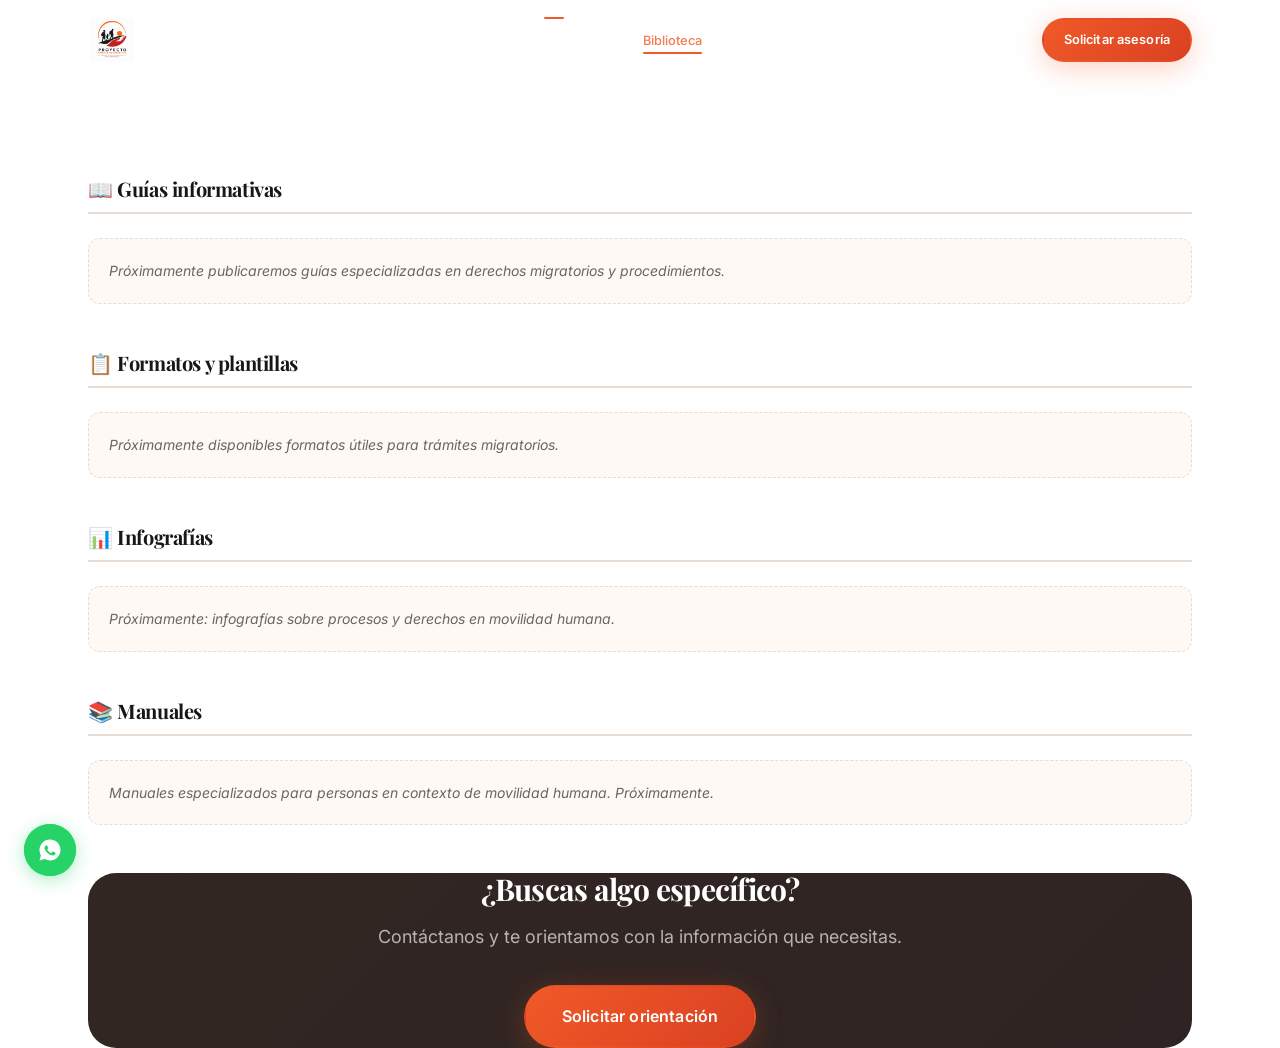
<file: biblioteca.html>
<!DOCTYPE html>
<html lang="es" dir="ltr">
<head>
  <meta charset="UTF-8" />
  <meta name="viewport" content="width=device-width, initial-scale=1.0" />
  <meta name="theme-color" content="#E85D26" />
  <title>Biblioteca de Recursos — Proyecto Puentes de Esperanza</title>
  <meta name="description" content="Guías, formatos, infografías y manuales sobre derechos migratorios, refugio y movilidad humana en México. Descarga gratuita." />
  <link rel="canonical" href="https://puentesdeesperanza.org/biblioteca.html" />
  <link rel="icon" href="assets/icons/favicon.svg" type="image/svg+xml" />
  <link rel="manifest" href="manifest.json" />
  <link rel="stylesheet" href="css/main.css" />
  <link rel="stylesheet" href="css/components.css" />
  <link rel="stylesheet" href="css/sections.css" />
</head>
<body>
  <a href="#main-content" class="skip-link">Ir al contenido principal</a>

  <nav class="nav solid" role="navigation" aria-label="Menú principal">
    <div class="container nav-inner">
      <a href="index.html" class="nav-logo" aria-label="Puentes de Esperanza — Inicio">
        <img src="assets/logo/logo.jpeg" alt="Logo Proyecto Puentes de Esperanza" width="52" height="52" style="border-radius:6px;object-fit:contain;background:white;padding:2px;" />
        
        <div class="nav-logo-text">
          <span class="nav-logo-name">Puentes de Esperanza</span>
          <span class="nav-logo-tagline">Proyecto</span>
        </div>
      </a>
      <ul class="nav-menu" role="list">
        <li><a class="nav-link" href="index.html">Inicio</a></li>
        <li><a class="nav-link" href="centro-de-ayuda.html">Centro de ayuda</a></li>
        <li><a class="nav-link active" href="biblioteca.html">Biblioteca</a></li>
        <li><a class="nav-link" href="transparencia.html">Transparencia</a></li>
        <li><a class="nav-link" href="index.html#contacto">Contacto</a></li>
      </ul>
      <div class="nav-cta">
        <a class="btn btn-primary btn-sm" href="index.html#asesoria">Solicitar asesoría</a>
      </div>
      <button class="nav-toggle" aria-label="Abrir menú" aria-expanded="false">
        <span></span><span></span><span></span>
      </button>
    </div>
  </nav>

  <div class="nav-mobile">
    <a class="nav-link" href="index.html">Inicio</a>
    <a class="nav-link" href="centro-de-ayuda.html">Centro de ayuda</a>
    <a class="nav-link" href="biblioteca.html">Biblioteca</a>
    <a class="nav-link" href="transparencia.html">Transparencia</a>
    <a class="btn btn-primary" href="index.html#asesoria" style="margin-top:1.5rem;">Solicitar asesoría</a>
  </div>

  <main id="main-content">
    <!-- HERO -->
    <header style="background:var(--grad-institucional);padding-block:var(--space-20) var(--space-16);text-align:center;color:white;margin-top:var(--nav-height);">
      <div class="container">
        <span class="section-label" style="color:rgba(255,255,255,0.8);">Recursos gratuitos</span>
        <h1 style="font-family:var(--font-display);font-size:clamp(var(--text-4xl),5vw,var(--text-6xl));color:white;margin-bottom:var(--space-4);">Biblioteca</h1>
        <p style="font-size:var(--text-xl);color:rgba(255,255,255,0.85);max-width:600px;margin-inline:auto;">
          Guías, formatos y materiales de información sobre derechos migratorios y refugio en México. Todo de libre descarga.
        </p>
      </div>
    </header>

    <section style="padding-block:var(--space-16);">
      <div class="container">

        <!-- GUÍAS -->
        <div class="transparency-cat">
          <h2 class="transparency-cat-title">📖 Guías informativas</h2>
          <p class="transparency-empty">Próximamente publicaremos guías especializadas en derechos migratorios y procedimientos.</p>
        </div>

        <!-- FORMATOS -->
        <div class="transparency-cat">
          <h2 class="transparency-cat-title">📋 Formatos y plantillas</h2>
          <p class="transparency-empty">Próximamente disponibles formatos útiles para trámites migratorios.</p>
        </div>

        <!-- INFOGRAFÍAS -->
        <div class="transparency-cat">
          <h2 class="transparency-cat-title">📊 Infografías</h2>
          <p class="transparency-empty">Próximamente: infografías sobre procesos y derechos en movilidad humana.</p>
        </div>

        <!-- MANUALES -->
        <div class="transparency-cat">
          <h2 class="transparency-cat-title">📚 Manuales</h2>
          <p class="transparency-empty">Manuales especializados para personas en contexto de movilidad humana. Próximamente.</p>
        </div>

        <!-- CTA -->
        <div class="cta-banner" style="border-radius:var(--radius-xl);padding:var(--space-12);margin-top:var(--space-8);">
          <div class="cta-banner-content">
            <h2 class="cta-banner-title" style="font-size:var(--text-3xl);">¿Buscas algo específico?</h2>
            <p class="cta-banner-subtitle">Contáctanos y te orientamos con la información que necesitas.</p>
            <a class="btn btn-primary btn-lg" href="index.html#asesoria">Solicitar orientación</a>
          </div>
        </div>

      </div>
    </section>
  </main>

  <a class="whatsapp-float" data-whatsapp href="#" target="_blank" rel="noopener noreferrer" aria-label="WhatsApp">
    <svg width="28" height="28" viewBox="0 0 28 28" fill="none" aria-hidden="true">
      <path d="M14 3.5C8.201 3.5 3.5 8.201 3.5 14c0 1.98.525 3.834 1.443 5.43L3.5 24.5l5.235-1.415A10.44 10.44 0 0014 24.5c5.799 0 10.5-4.701 10.5-10.5S19.799 3.5 14 3.5zm5.25 14.656c-.225.63-1.316 1.204-1.824 1.26-.466.051-1.05.072-1.694-.105-.39-.108-.893-.253-1.534-.526-2.695-1.163-4.457-3.863-4.592-4.042-.134-.178-1.094-1.453-1.094-2.773s.692-1.969.937-2.238c.246-.27.536-.337.715-.337.178 0 .357.002.513.009.165.008.385-.063.603.46.224.54.758 1.86.824 1.994.067.134.112.29.022.468-.09.179-.134.29-.268.447-.134.156-.28.348-.4.467-.134.134-.273.279-.117.547.156.268.693 1.143 1.489 1.85.974.868 1.78 1.14 2.071 1.274.29.134.46.112.63-.067.178-.178.714-.834.904-1.12.19-.29.38-.24.637-.144.257.096 1.63.769 1.91.91.278.14.462.212.53.33.067.118.067.682-.157 1.312z" fill="white"/>
    </svg>
  </a>
  <button class="back-to-top" aria-label="Volver al inicio">↑</button>

  <script src="js/config.js"></script>
  <script src="js/main.js"></script>
</body>
</html>
</file>
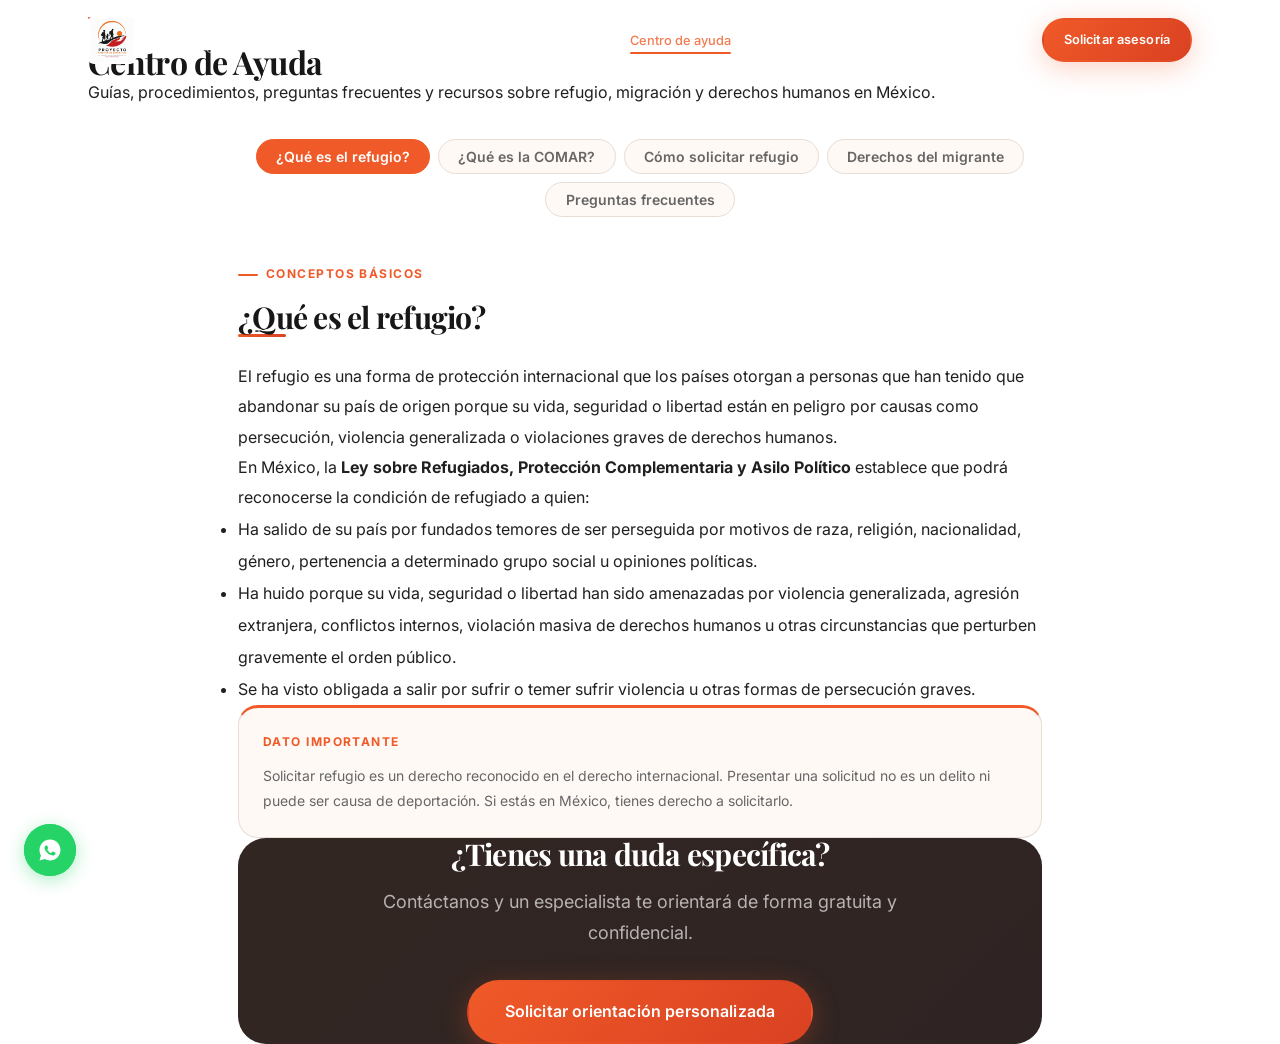
<file: centro-de-ayuda.html>
<!DOCTYPE html>
<html lang="es" dir="ltr">
<head>
  <meta charset="UTF-8" />
  <meta name="viewport" content="width=device-width, initial-scale=1.0" />
  <meta name="theme-color" content="#E85D26" />
  <title>Centro de Ayuda — Proyecto Puentes de Esperanza</title>
  <meta name="description" content="Información sobre refugio, migración, COMAR, derechos de migrantes y procedimientos migratorios en México. Guía completa y gratuita." />
  <link rel="canonical" href="https://puentesdeesperanza.org/centro-de-ayuda.html" />
  <link rel="icon" href="assets/icons/favicon.svg" type="image/svg+xml" />
  <link rel="manifest" href="manifest.json" />
  <link rel="stylesheet" href="css/main.css" />
  <link rel="stylesheet" href="css/components.css" />
  <link rel="stylesheet" href="css/sections.css" />
  <script type="application/ld+json">
  {
    "@context": "https://schema.org",
    "@type": "FAQPage",
    "name": "Centro de Ayuda — Puentes de Esperanza",
    "url": "https://puentesdeesperanza.org/centro-de-ayuda.html"
  }
  </script>
</head>
<body>
  <a href="#main-content" class="skip-link">Ir al contenido principal</a>

  <!-- NAVEGACIÓN -->
  <nav class="nav solid" role="navigation" aria-label="Menú principal">
    <div class="container nav-inner">
      <a href="index.html" class="nav-logo" aria-label="Proyecto Puentes de Esperanza — Inicio">
        <img src="assets/logo/logo.jpeg" alt="Logo Proyecto Puentes de Esperanza" width="52" height="52" style="border-radius:6px;object-fit:contain;background:white;padding:2px;" />
        
        <div class="nav-logo-text">
          <span class="nav-logo-name">Puentes de Esperanza</span>
          <span class="nav-logo-tagline">Proyecto</span>
        </div>
      </a>
      <ul class="nav-menu" role="list">
        <li><a class="nav-link" href="index.html#quienes-somos">Quiénes somos</a></li>
        <li><a class="nav-link" href="index.html#servicios">Servicios</a></li>
        <li><a class="nav-link active" href="centro-de-ayuda.html">Centro de ayuda</a></li>
        <li><a class="nav-link" href="biblioteca.html">Biblioteca</a></li>
        <li><a class="nav-link" href="transparencia.html">Transparencia</a></li>
      </ul>
      <div class="nav-cta">
        <a class="btn btn-primary btn-sm" href="index.html#asesoria">Solicitar asesoría</a>
      </div>
      <button class="nav-toggle" aria-label="Abrir menú" aria-expanded="false">
        <span></span><span></span><span></span>
      </button>
    </div>
  </nav>

  <div class="nav-mobile" id="nav-mobile">
    <a class="nav-link" href="index.html">Inicio</a>
    <a class="nav-link" href="index.html#servicios">Servicios</a>
    <a class="nav-link" href="centro-de-ayuda.html">Centro de ayuda</a>
    <a class="nav-link" href="biblioteca.html">Biblioteca</a>
    <a class="nav-link" href="transparencia.html">Transparencia</a>
    <a class="btn btn-primary" href="index.html#asesoria" style="margin-top:1.5rem;">Solicitar asesoría</a>
  </div>

  <main id="main-content">
    <!-- HERO -->
    <header class="help-hero">
      <div class="container">
        <span class="section-label" style="color:rgba(255,255,255,0.8);">Información clara y confiable</span>
        <h1 class="help-hero-title">Centro de Ayuda</h1>
        <p class="help-hero-subtitle">
          Guías, procedimientos, preguntas frecuentes y recursos sobre
          refugio, migración y derechos humanos en México.
        </p>
      </div>
    </header>

    <section style="padding-block:var(--space-16);">
      <div class="container" style="max-width:900px;">

        <!-- TABS DE NAVEGACIÓN -->
        <div class="help-nav-tabs" role="tablist" aria-label="Categorías de ayuda">
          <button class="help-tab active" role="tab" aria-selected="true" data-tab="refugio">¿Qué es el refugio?</button>
          <button class="help-tab" role="tab" aria-selected="false" data-tab="comar">¿Qué es la COMAR?</button>
          <button class="help-tab" role="tab" aria-selected="false" data-tab="proceso">Cómo solicitar refugio</button>
          <button class="help-tab" role="tab" aria-selected="false" data-tab="derechos">Derechos del migrante</button>
          <button class="help-tab" role="tab" aria-selected="false" data-tab="faq">Preguntas frecuentes</button>
        </div>

        <!-- CONTENIDO REFUGIO -->
        <div data-tab-content="refugio" role="tabpanel" aria-label="Qué es el refugio">
          <span class="section-label">Conceptos básicos</span>
          <h2 class="section-title" style="font-size:var(--text-3xl);margin-bottom:var(--space-6);">¿Qué es el refugio?</h2>
          <div class="bridge-divider"></div>
          <p style="color:var(--color-texto-suave);line-height:1.9;margin-bottom:var(--space-6);">
            El refugio es una forma de protección internacional que los países otorgan a personas que han tenido
            que abandonar su país de origen porque su vida, seguridad o libertad están en peligro por causas
            como persecución, violencia generalizada o violaciones graves de derechos humanos.
          </p>
          <p style="color:var(--color-texto-suave);line-height:1.9;margin-bottom:var(--space-6);">
            En México, la <strong>Ley sobre Refugiados, Protección Complementaria y Asilo Político</strong>
            establece que podrá reconocerse la condición de refugiado a quien:
          </p>
          <ul style="list-style:disc;padding-left:var(--space-8);color:var(--color-texto-suave);line-height:2;margin-bottom:var(--space-6);">
            <li>Ha salido de su país por fundados temores de ser perseguida por motivos de raza, religión, nacionalidad, género, pertenencia a determinado grupo social u opiniones políticas.</li>
            <li>Ha huido porque su vida, seguridad o libertad han sido amenazadas por violencia generalizada, agresión extranjera, conflictos internos, violación masiva de derechos humanos u otras circunstancias que perturben gravemente el orden público.</li>
            <li>Se ha visto obligada a salir por sufrir o temer sufrir violencia u otras formas de persecución graves.</li>
          </ul>
          <div class="mv-card" style="margin-top:var(--space-8);">
            <p class="mv-card-label">Dato importante</p>
            <p class="mv-card-text">
              Solicitar refugio es un derecho reconocido en el derecho internacional. Presentar una solicitud
              no es un delito ni puede ser causa de deportación. Si estás en México, tienes derecho a solicitarlo.
            </p>
          </div>
        </div>

        <!-- CONTENIDO COMAR -->
        <div data-tab-content="comar" style="display:none;" role="tabpanel" aria-label="Qué es la COMAR">
          <span class="section-label">Institución oficial</span>
          <h2 class="section-title" style="font-size:var(--text-3xl);margin-bottom:var(--space-6);">¿Qué es la COMAR?</h2>
          <div class="bridge-divider"></div>
          <p style="color:var(--color-texto-suave);line-height:1.9;margin-bottom:var(--space-6);">
            La <strong>Comisión Mexicana de Ayuda a Refugiados (COMAR)</strong> es la instancia del gobierno
            federal mexicano encargada de recibir, procesar y resolver las solicitudes de reconocimiento
            de la condición de refugiado. Está adscrita a la Secretaría de Gobernación.
          </p>

          <h3 style="font-family:var(--font-display);font-size:var(--text-2xl);margin:var(--space-8) 0 var(--space-4);">Oficinas de la COMAR</h3>
          <div class="cards-grid" style="grid-template-columns:repeat(auto-fill,minmax(220px,1fr));">
            <div class="service-card">
              <span class="service-icon">🏙️</span>
              <h4 class="service-title" style="font-size:var(--text-lg);">Ciudad de México</h4>
              <p class="service-description">Oficina central, trámites generales</p>
            </div>
            <div class="service-card">
              <span class="service-icon">🌴</span>
              <h4 class="service-title" style="font-size:var(--text-lg);">Tapachula, Chiapas</h4>
              <p class="service-description">Punto de entrada sur, alta demanda</p>
            </div>
            <div class="service-card">
              <span class="service-icon">🌵</span>
              <h4 class="service-title" style="font-size:var(--text-lg);">Tijuana, B.C.</h4>
              <p class="service-description">Frontera norte con Estados Unidos</p>
            </div>
            <div class="service-card">
              <span class="service-icon">🏔️</span>
              <h4 class="service-title" style="font-size:var(--text-lg);">Monterrey y Guadalajara</h4>
              <p class="service-description">Oficinas regionales</p>
            </div>
          </div>
        </div>

        <!-- CONTENIDO PROCESO -->
        <div data-tab-content="proceso" style="display:none;" role="tabpanel" aria-label="Cómo solicitar refugio">
          <span class="section-label">Paso a paso</span>
          <h2 class="section-title" style="font-size:var(--text-3xl);margin-bottom:var(--space-6);">Cómo solicitar refugio en México</h2>
          <div class="bridge-divider"></div>

          <div style="display:flex;flex-direction:column;gap:var(--space-6);margin-top:var(--space-8);">
            <div class="service-card" style="display:flex;gap:var(--space-4);align-items:flex-start;">
              <div style="width:40px;height:40px;min-width:40px;background:var(--grad-institucional);border-radius:50%;display:flex;align-items:center;justify-content:center;color:white;font-family:var(--font-mono);font-weight:700;font-size:var(--text-lg);">1</div>
              <div>
                <h3 class="service-title" style="font-size:var(--text-xl);">Presentarte ante la COMAR</h3>
                <p class="service-description">Debes acudir personalmente a la oficina de la COMAR más cercana dentro de los <strong>30 días hábiles</strong> siguientes a tu ingreso a México. No necesitas documentos de identidad para iniciar el proceso, aunque ayuda si los tienes.</p>
              </div>
            </div>
            <div class="service-card" style="display:flex;gap:var(--space-4);align-items:flex-start;">
              <div style="width:40px;height:40px;min-width:40px;background:var(--grad-institucional);border-radius:50%;display:flex;align-items:center;justify-content:center;color:white;font-family:var(--font-mono);font-weight:700;font-size:var(--text-lg);">2</div>
              <div>
                <h3 class="service-title" style="font-size:var(--text-xl);">Llenado de formulario</h3>
                <p class="service-description">Completarás un formulario de solicitud donde narrarás brevemente los motivos por los que saliste de tu país. Puedes pedir un intérprete si no hablas español.</p>
              </div>
            </div>
            <div class="service-card" style="display:flex;gap:var(--space-4);align-items:flex-start;">
              <div style="width:40px;height:40px;min-width:40px;background:var(--grad-institucional);border-radius:50%;display:flex;align-items:center;justify-content:center;color:white;font-family:var(--font-mono);font-weight:700;font-size:var(--text-lg);">3</div>
              <div>
                <h3 class="service-title" style="font-size:var(--text-xl);">Constancia de trámite</h3>
                <p class="service-description">Recibirás una <strong>constancia de solicitante</strong> que te permite permanecer legalmente en México, trabajar y acceder a servicios básicos mientras se resuelve tu caso.</p>
              </div>
            </div>
            <div class="service-card" style="display:flex;gap:var(--space-4);align-items:flex-start;">
              <div style="width:40px;height:40px;min-width:40px;background:var(--grad-institucional);border-radius:50%;display:flex;align-items:center;justify-content:center;color:white;font-family:var(--font-mono);font-weight:700;font-size:var(--text-lg);">4</div>
              <div>
                <h3 class="service-title" style="font-size:var(--text-xl);">Entrevista de elegibilidad</h3>
                <p class="service-description">Un funcionario de la COMAR te entrevistará para conocer en detalle tu situación. Es importante preparar bien tu relato y contar con asesoría jurídica. <a href="index.html#asesoria" style="color:var(--color-naranja);">Podemos acompañarte en este proceso.</a></p>
              </div>
            </div>
            <div class="service-card" style="display:flex;gap:var(--space-4);align-items:flex-start;">
              <div style="width:40px;height:40px;min-width:40px;background:var(--grad-institucional);border-radius:50%;display:flex;align-items:center;justify-content:center;color:white;font-family:var(--font-mono);font-weight:700;font-size:var(--text-lg);">5</div>
              <div>
                <h3 class="service-title" style="font-size:var(--text-xl);">Resolución</h3>
                <p class="service-description">La COMAR emitirá una resolución reconociendo o negando la condición de refugiado. Si es positiva, recibirás tu tarjeta de residencia permanente. Si es negativa, tienes derecho a interponer recursos legales.</p>
              </div>
            </div>
          </div>

          <div class="mv-card" style="margin-top:var(--space-8);">
            <p class="mv-card-label">Consejo importante</p>
            <p class="mv-card-text">Contar con acompañamiento jurídico durante todo el proceso aumenta significativamente las posibilidades de un resultado favorable. Contáctanos antes de tu entrevista de elegibilidad.</p>
          </div>
        </div>

        <!-- CONTENIDO DERECHOS -->
        <div data-tab-content="derechos" style="display:none;" role="tabpanel" aria-label="Derechos de las personas migrantes">
          <span class="section-label">Tus derechos</span>
          <h2 class="section-title" style="font-size:var(--text-3xl);margin-bottom:var(--space-6);">Derechos de las personas migrantes en México</h2>
          <div class="bridge-divider"></div>
          <p style="color:var(--color-texto-suave);line-height:1.9;margin-bottom:var(--space-8);">
            Toda persona en territorio mexicano, <strong>independientemente de su situación migratoria</strong>,
            es titular de derechos fundamentales reconocidos en la Constitución, los tratados internacionales
            y la Ley de Migración.
          </p>
          <div class="cards-grid" style="grid-template-columns:repeat(auto-fill,minmax(240px,1fr));">
            <div class="service-card">
              <span class="service-icon">🏥</span>
              <h3 class="service-title" style="font-size:var(--text-lg);">Derecho a la salud</h3>
              <p class="service-description">Tienes derecho a recibir atención médica de urgencia, independientemente de tu situación migratoria.</p>
            </div>
            <div class="service-card">
              <span class="service-icon">📚</span>
              <h3 class="service-title" style="font-size:var(--text-lg);">Educación</h3>
              <p class="service-description">Los niños y niñas tienen derecho a la educación básica en México sin importar su situación migratoria.</p>
            </div>
            <div class="service-card">
              <span class="service-icon">⚖️</span>
              <h3 class="service-title" style="font-size:var(--text-lg);">Debido proceso</h3>
              <p class="service-description">Tienes derecho a conocer los motivos de cualquier detención, a un intérprete y a asesoría jurídica.</p>
            </div>
            <div class="service-card">
              <span class="service-icon">🏠</span>
              <h3 class="service-title" style="font-size:var(--text-lg);">No devolución</h3>
              <p class="service-description">No puedes ser devuelto a un país donde tu vida o libertad estén en riesgo (principio de non-refoulement).</p>
            </div>
            <div class="service-card">
              <span class="service-icon">📞</span>
              <h3 class="service-title" style="font-size:var(--text-lg);">Comunicación consular</h3>
              <p class="service-description">Si eres detenido, tienes derecho a comunicarte con el consulado de tu país.</p>
            </div>
            <div class="service-card">
              <span class="service-icon">👨‍👩‍👧</span>
              <h3 class="service-title" style="font-size:var(--text-lg);">Unidad familiar</h3>
              <p class="service-description">El principio de unidad familiar debe ser respetado en cualquier procedimiento migratorio.</p>
            </div>
          </div>
        </div>

        <!-- FAQ -->
        <div data-tab-content="faq" style="display:none;" role="tabpanel" aria-label="Preguntas frecuentes">
          <span class="section-label">Dudas comunes</span>
          <h2 class="section-title" style="font-size:var(--text-3xl);margin-bottom:var(--space-6);">Preguntas frecuentes</h2>
          <div class="bridge-divider"></div>
          <div id="faq-container" style="margin-top:var(--space-8);">
            <!-- Renderizado desde config.js -->
          </div>
        </div>

        <!-- CTA -->
        <div class="cta-banner" style="border-radius:var(--radius-xl);margin-top:var(--space-16);padding:var(--space-12);">
          <div class="cta-banner-content">
            <h2 class="cta-banner-title" style="font-size:var(--text-3xl);">¿Tienes una duda específica?</h2>
            <p class="cta-banner-subtitle">Contáctanos y un especialista te orientará de forma gratuita y confidencial.</p>
            <a class="btn btn-primary btn-lg" href="index.html#asesoria">Solicitar orientación personalizada</a>
          </div>
        </div>

      </div>
    </section>
  </main>

  <!-- WhatsApp flotante -->
  <a class="whatsapp-float" data-whatsapp href="#" target="_blank" rel="noopener noreferrer" aria-label="Contáctanos por WhatsApp">
    <span class="whatsapp-tooltip">¿Necesitas ayuda?</span>
    <svg width="28" height="28" viewBox="0 0 28 28" fill="none" xmlns="http://www.w3.org/2000/svg" aria-hidden="true">
      <path d="M14 3.5C8.201 3.5 3.5 8.201 3.5 14c0 1.98.525 3.834 1.443 5.43L3.5 24.5l5.235-1.415A10.44 10.44 0 0014 24.5c5.799 0 10.5-4.701 10.5-10.5S19.799 3.5 14 3.5zm5.25 14.656c-.225.63-1.316 1.204-1.824 1.26-.466.051-1.05.072-1.694-.105-.39-.108-.893-.253-1.534-.526-2.695-1.163-4.457-3.863-4.592-4.042-.134-.178-1.094-1.453-1.094-2.773s.692-1.969.937-2.238c.246-.27.536-.337.715-.337.178 0 .357.002.513.009.165.008.385-.063.603.46.224.54.758 1.86.824 1.994.067.134.112.29.022.468-.09.179-.134.29-.268.447-.134.156-.28.348-.4.467-.134.134-.273.279-.117.547.156.268.693 1.143 1.489 1.85.974.868 1.78 1.14 2.071 1.274.29.134.46.112.63-.067.178-.178.714-.834.904-1.12.19-.29.38-.24.637-.144.257.096 1.63.769 1.91.91.278.14.462.212.53.33.067.118.067.682-.157 1.312z" fill="white"/>
    </svg>
  </a>
  <button class="back-to-top" aria-label="Volver al inicio">↑</button>

  <script src="js/config.js"></script>
  <script src="js/main.js"></script>
</body>
</html>
</file>
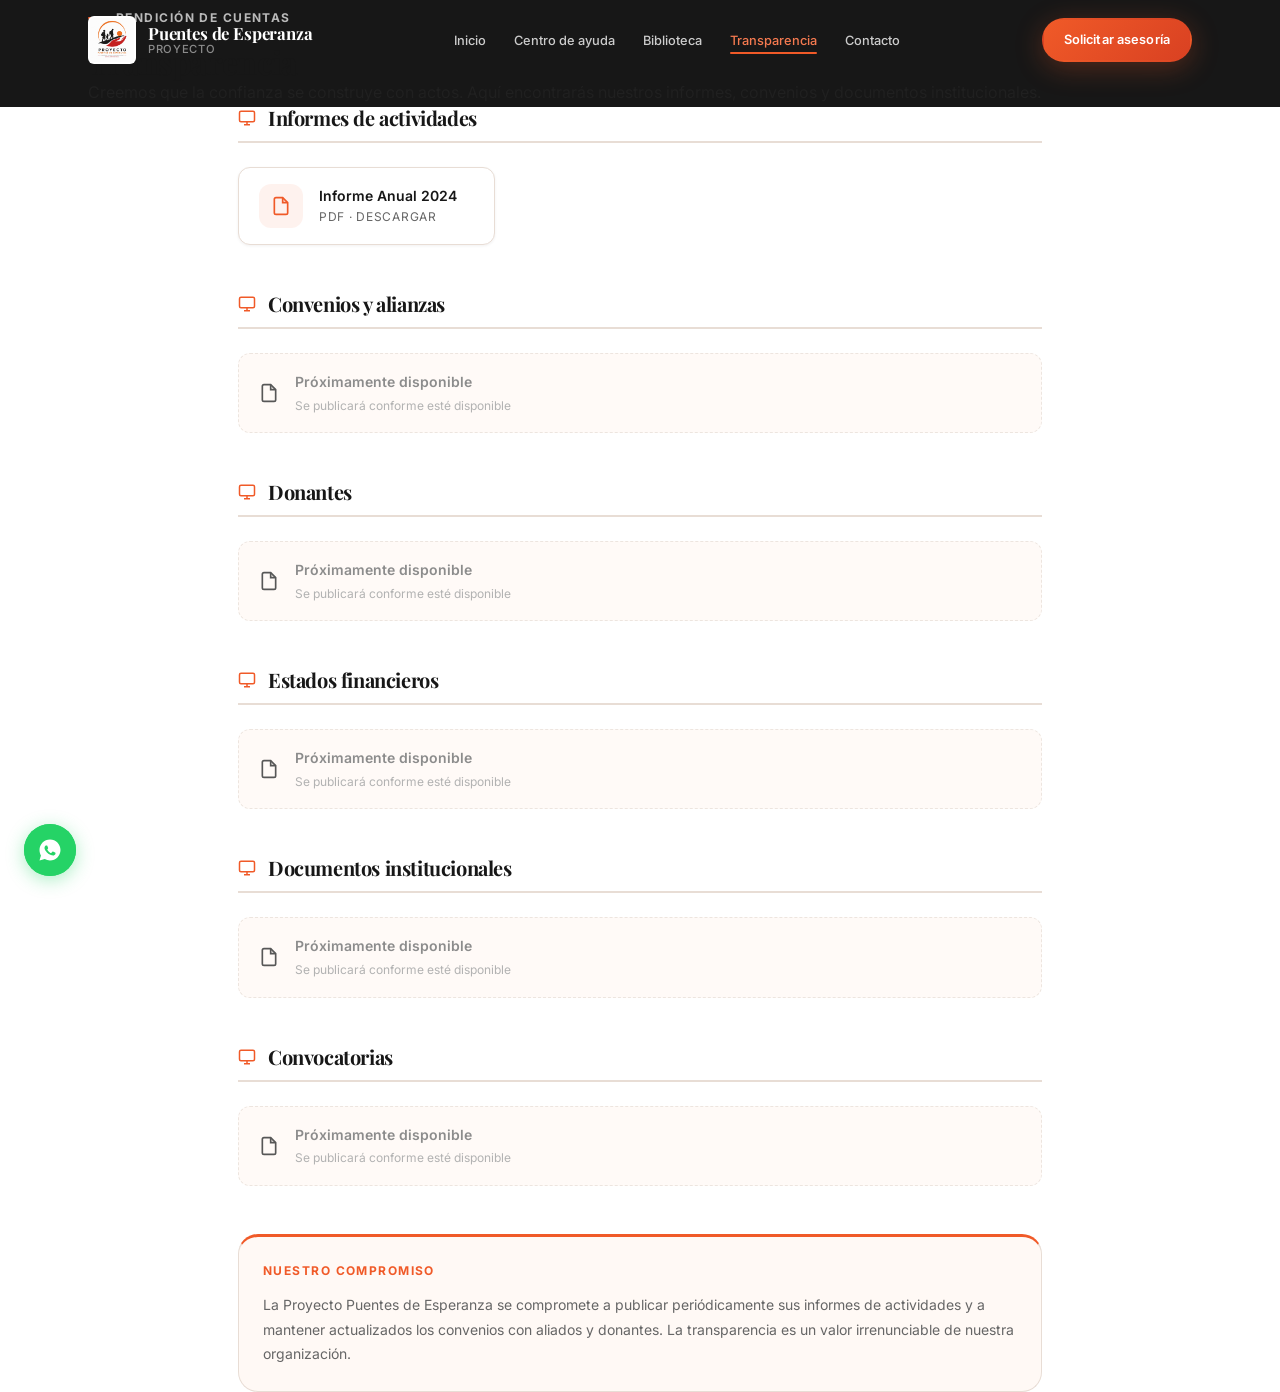
<file: transparencia.html>
<!DOCTYPE html>
<html lang="es" dir="ltr">
<head>
  <meta charset="UTF-8" />
  <meta name="viewport" content="width=device-width, initial-scale=1.0" />
  <meta name="theme-color" content="#E85D26" />
  <title>Transparencia — Proyecto Puentes de Esperanza</title>
  <meta name="description" content="Informes de actividades, estados financieros, convenios y documentos institucionales de la Proyecto Puentes de Esperanza." />
  <link rel="canonical" href="https://puentesdeesperanza.org/transparencia.html" />
  <link rel="icon" href="assets/icons/favicon.svg" type="image/svg+xml" />
  <link rel="manifest" href="manifest.json" />
  <link rel="stylesheet" href="css/main.css" />
  <link rel="stylesheet" href="css/components.css" />
  <link rel="stylesheet" href="css/sections.css" />
</head>
<body>
  <a href="#main-content" class="skip-link">Ir al contenido principal</a>

  <nav class="nav solid" role="navigation" aria-label="Menú principal">
    <div class="container nav-inner">
      <a href="index.html" class="nav-logo" aria-label="Proyecto Puentes de Esperanza — Inicio">
        <img src="assets/logo/logo.jpeg" alt="Logo Proyecto Puentes de Esperanza" width="52" height="52" style="border-radius:6px;object-fit:contain;background:white;padding:2px;" />
        
        <div class="nav-logo-text">
          <span class="nav-logo-name">Puentes de Esperanza</span>
          <span class="nav-logo-tagline">Proyecto</span>
        </div>
      </a>
      <ul class="nav-menu" role="list">
        <li><a class="nav-link" href="index.html">Inicio</a></li>
        <li><a class="nav-link" href="centro-de-ayuda.html">Centro de ayuda</a></li>
        <li><a class="nav-link" href="biblioteca.html">Biblioteca</a></li>
        <li><a class="nav-link active" href="transparencia.html">Transparencia</a></li>
        <li><a class="nav-link" href="index.html#contacto">Contacto</a></li>
      </ul>
      <div class="nav-cta">
        <a class="btn btn-primary btn-sm" href="index.html#asesoria">Solicitar asesoría</a>
      </div>
      <button class="nav-toggle" aria-label="Abrir menú" aria-expanded="false">
        <span></span><span></span><span></span>
      </button>
    </div>
  </nav>

  <div class="nav-mobile">
    <a class="nav-link" href="index.html">Inicio</a>
    <a class="nav-link" href="centro-de-ayuda.html">Centro de ayuda</a>
    <a class="nav-link" href="biblioteca.html">Biblioteca</a>
    <a class="nav-link" href="transparencia.html">Transparencia</a>
    <a class="btn btn-primary" href="index.html#asesoria" style="margin-top:1.5rem;">Solicitar asesoría</a>
  </div>

  <main id="main-content">
    <header class="transparency-hero">
      <div class="container">
        <span class="section-label" style="color:rgba(255,255,255,0.7);">Rendición de cuentas</span>
        <h1 class="transparency-hero-title">Transparencia</h1>
        <p class="transparency-hero-subtitle">
          Creemos que la confianza se construye con actos. Aquí encontrarás
          nuestros informes, convenios y documentos institucionales.
        </p>
      </div>
    </header>

    <section style="padding-block:var(--space-16);">
      <div class="container" style="max-width:900px;">
        <div id="transparency-container">
          <!-- Renderizado desde config.js -->
        </div>

        <!-- Compromiso de transparencia -->
        <div class="mv-card" style="margin-top:var(--space-12);">
          <p class="mv-card-label">Nuestro compromiso</p>
          <p class="mv-card-text">
            La Proyecto Puentes de Esperanza se compromete a publicar periódicamente sus informes de
            actividades y a mantener actualizados los convenios con aliados y donantes. La transparencia
            es un valor irrenunciable de nuestra organización.
          </p>
        </div>
      </div>
    </section>
  </main>

  <a class="whatsapp-float" data-whatsapp href="#" target="_blank" rel="noopener noreferrer" aria-label="WhatsApp">
    <svg width="28" height="28" viewBox="0 0 28 28" fill="none" xmlns="http://www.w3.org/2000/svg" aria-hidden="true">
      <path d="M14 3.5C8.201 3.5 3.5 8.201 3.5 14c0 1.98.525 3.834 1.443 5.43L3.5 24.5l5.235-1.415A10.44 10.44 0 0014 24.5c5.799 0 10.5-4.701 10.5-10.5S19.799 3.5 14 3.5zm5.25 14.656c-.225.63-1.316 1.204-1.824 1.26-.466.051-1.05.072-1.694-.105-.39-.108-.893-.253-1.534-.526-2.695-1.163-4.457-3.863-4.592-4.042-.134-.178-1.094-1.453-1.094-2.773s.692-1.969.937-2.238c.246-.27.536-.337.715-.337.178 0 .357.002.513.009.165.008.385-.063.603.46.224.54.758 1.86.824 1.994.067.134.112.29.022.468-.09.179-.134.29-.268.447-.134.156-.28.348-.4.467-.134.134-.273.279-.117.547.156.268.693 1.143 1.489 1.85.974.868 1.78 1.14 2.071 1.274.29.134.46.112.63-.067.178-.178.714-.834.904-1.12.19-.29.38-.24.637-.144.257.096 1.63.769 1.91.91.278.14.462.212.53.33.067.118.067.682-.157 1.312z" fill="white"/>
    </svg>
  </a>
  <button class="back-to-top" aria-label="Volver al inicio">↑</button>

  <script src="js/config.js"></script>
  <script src="js/main.js"></script>
</body>
</html>
</file>
<file: css/main.css>
/* ============================================================
   PROYECTO PUENTES DE ESPERANZA — VISUAL POLISH v1
   main.css · Variables · Reset · Base
   ============================================================ */

@import url('https://fonts.googleapis.com/css2?family=Playfair+Display:ital,wght@0,400;0,600;0,700;1,400&family=Inter:wght@300;400;500;600;700&family=JetBrains+Mono:wght@400;600&display=swap');

/* ─── VARIABLES ───────────────────────────────────────────── */
:root {
  /* Paleta refinada */
  --color-primary:       #F05A28;
  --color-primary-dark:  #D94122;
  --color-primary-light: #F57A50;
  --color-secondary:     #C0392B;
  --color-black:         #171717;
  --color-black-soft:    #222222;
  --color-white:         #FFFFFF;
  --color-cream:         #FAF4EF;
  --color-cream-light:   #FFF9F5;
  --color-border:        #E8DDD5;
  --color-text:          #202020;
  --color-muted:         #666666;
  --color-muted-light:   #999999;
  --color-blue-trust:    #2C5F8A;

  /* Gradientes */
  --grad-primary:    linear-gradient(135deg, var(--color-primary) 0%, var(--color-primary-dark) 100%);
  --grad-hero:       linear-gradient(150deg, rgba(240,90,40,0.94) 0%, rgba(217,65,34,0.90) 45%, rgba(23,23,23,0.80) 100%);
  --grad-subtle:     linear-gradient(135deg, var(--color-cream) 0%, #F0E8E0 100%);

  /* Tipografía */
  --font-display: 'Playfair Display', Georgia, serif;
  --font-body:    'Inter', system-ui, -apple-system, sans-serif;
  --font-mono:    'JetBrains Mono', 'Courier New', monospace;

  /* Escala tipográfica con clamp */
  --text-xs:   0.75rem;
  --text-sm:   0.875rem;
  --text-base: 1rem;
  --text-lg:   1.125rem;
  --text-xl:   1.25rem;
  --text-2xl:  1.5rem;
  --text-3xl:  clamp(1.6rem, 3vw, 1.875rem);
  --text-4xl:  clamp(1.875rem, 4vw, 2.25rem);
  --text-5xl:  clamp(2rem, 4.5vw, 3rem);
  --text-6xl:  clamp(2.5rem, 5.5vw, 3.75rem);
  --text-hero: clamp(2.8rem, 7vw, 5.5rem);

  /* Espaciado */
  --sp-1: 0.25rem;  --sp-2: 0.5rem;   --sp-3: 0.75rem;
  --sp-4: 1rem;     --sp-5: 1.25rem;  --sp-6: 1.5rem;
  --sp-8: 2rem;     --sp-10: 2.5rem;  --sp-12: 3rem;
  --sp-16: 4rem;    --sp-20: 5rem;    --sp-24: 6rem;

  /* Sección */
  --section-py: clamp(4rem, 8vw, 7rem);

  /* Layout */
  --max-w:      1200px;
  --max-w-text: 720px;
  --nav-h:      80px;

  /* Bordes */
  --radius-sm:   6px;
  --radius-md:   12px;
  --radius-lg:   20px;
  --radius-xl:   28px;
  --radius-full: 9999px;

  /* Sombras cálidas */
  --shadow-xs: 0 1px 3px rgba(32,20,10,0.06);
  --shadow-sm: 0 2px 8px rgba(32,20,10,0.08), 0 1px 3px rgba(32,20,10,0.05);
  --shadow-md: 0 4px 20px rgba(32,20,10,0.10), 0 2px 8px rgba(32,20,10,0.06);
  --shadow-lg: 0 8px 40px rgba(32,20,10,0.12), 0 4px 16px rgba(32,20,10,0.07);
  --shadow-xl: 0 16px 60px rgba(32,20,10,0.14), 0 6px 20px rgba(32,20,10,0.08);
  --shadow-primary: 0 6px 28px rgba(240,90,40,0.28);

  /* Transiciones */
  --t-fast:   150ms ease;
  --t-base:   240ms ease;
  --t-slow:   380ms ease;
  --t-spring: 320ms cubic-bezier(0.34, 1.56, 0.64, 1);

  /* Z-index */
  --z-sticky:  200;
  --z-overlay: 300;
  --z-modal:   400;
}

/* Modo oscuro preparado */
@media (prefers-color-scheme: dark) {
  :root {
    --color-white:      #131313;
    --color-cream:      #1C1C1C;
    --color-cream-light:#222222;
    --color-border:     #333333;
    --color-text:       #E8E8E8;
    --color-muted:      #A0A0A0;
    --shadow-md:        0 4px 20px rgba(0,0,0,0.40);
    --shadow-lg:        0 8px 40px rgba(0,0,0,0.50);
  }
}

/* ─── REDUCED MOTION ──────────────────────────────────────── */
@media (prefers-reduced-motion: reduce) {
  *, *::before, *::after {
    animation-duration: 0.01ms !important;
    animation-iteration-count: 1 !important;
    transition-duration: 0.01ms !important;
    scroll-behavior: auto !important;
  }
}

/* ─── RESET ───────────────────────────────────────────────── */
*, *::before, *::after { box-sizing: border-box; margin: 0; padding: 0; }

html {
  scroll-behavior: smooth;
  font-size: 16px;
  -webkit-text-size-adjust: 100%;
}

body {
  font-family: var(--font-body);
  font-size: var(--text-base);
  line-height: 1.7;
  color: var(--color-text);
  background-color: var(--color-white);
  overflow-x: hidden;
  -webkit-font-smoothing: antialiased;
  -moz-osx-font-smoothing: grayscale;
}

img, video, canvas, svg { max-width: 100%; display: block; }
a { color: inherit; text-decoration: none; }
ul, ol { list-style: none; }
button { cursor: pointer; border: none; background: none; font-family: inherit; }
input, textarea, select { font-family: inherit; font-size: inherit; }

h1, h2, h3, h4, h5, h6 {
  font-family: var(--font-display);
  line-height: 1.1;
  font-weight: 700;
  color: var(--color-black);
  letter-spacing: -0.02em;
}

/* ─── LAYOUT ──────────────────────────────────────────────── */
.container {
  width: 100%;
  max-width: var(--max-w);
  margin-inline: auto;
  padding-inline: var(--sp-6);
}
@media (min-width: 640px)  { .container { padding-inline: var(--sp-8); } }
@media (min-width: 1024px) { .container { padding-inline: var(--sp-12); } }

section { padding-block: var(--section-py); }

/* ─── SKIP LINK ───────────────────────────────────────────── */
.skip-link {
  position: absolute; top: -100%; left: var(--sp-4);
  background: var(--color-primary); color: white;
  padding: var(--sp-3) var(--sp-6); border-radius: var(--radius-md);
  font-weight: 600; z-index: 9999; transition: top var(--t-fast);
}
.skip-link:focus { top: var(--sp-4); }

/* ─── UTILIDADES ──────────────────────────────────────────── */
.sr-only {
  position: absolute; width: 1px; height: 1px; padding: 0;
  margin: -1px; overflow: hidden; clip: rect(0,0,0,0);
  white-space: nowrap; border: 0;
}

/* Etiqueta de sección */
.section-label {
  display: inline-flex;
  align-items: center;
  gap: var(--sp-2);
  font-family: var(--font-body);
  font-size: var(--text-xs);
  font-weight: 700;
  letter-spacing: 0.12em;
  text-transform: uppercase;
  color: var(--color-primary);
  margin-bottom: var(--sp-4);
}

.section-label::before {
  content: '';
  width: 20px;
  height: 2px;
  background: var(--color-primary);
  border-radius: 2px;
  flex-shrink: 0;
}

/* Títulos de sección */
.section-title {
  font-size: var(--text-5xl);
  font-weight: 700;
  color: var(--color-black);
  margin-bottom: var(--sp-4);
  line-height: 1.1;
  letter-spacing: -0.025em;
}

.section-subtitle {
  font-size: var(--text-lg);
  color: var(--color-muted);
  max-width: var(--max-w-text);
  line-height: 1.75;
  font-weight: 400;
}

.section-header { margin-bottom: var(--sp-12); }
.section-header.center { text-align: center; }
.section-header.center .section-subtitle { margin-inline: auto; }

/* Divisor decorativo */
.bridge-divider {
  width: 48px; height: 3px;
  background: var(--grad-primary);
  border-radius: var(--radius-full);
  margin-bottom: var(--sp-6);
}
.bridge-divider.center { margin-inline: auto; }

/* ─── BOTONES ─────────────────────────────────────────────── */
.btn {
  display: inline-flex;
  align-items: center;
  gap: var(--sp-2);
  padding: 0.75rem 1.75rem;
  font-family: var(--font-body);
  font-size: var(--text-sm);
  font-weight: 600;
  letter-spacing: 0.01em;
  border-radius: var(--radius-full);
  transition: all var(--t-base);
  cursor: pointer;
  border: 2px solid transparent;
  white-space: nowrap;
  position: relative;
  text-decoration: none;
}

.btn:focus-visible {
  outline: 3px solid var(--color-primary);
  outline-offset: 3px;
}

.btn-primary {
  background: var(--grad-primary);
  color: white;
  box-shadow: var(--shadow-primary);
}
.btn-primary:hover {
  transform: translateY(-2px);
  box-shadow: 0 10px 36px rgba(240,90,40,0.38);
}
.btn-primary:active { transform: translateY(0); }

.btn-outline {
  background: transparent;
  color: white;
  border-color: rgba(255,255,255,0.55);
}
.btn-outline:hover {
  background: rgba(255,255,255,0.12);
  border-color: white;
  transform: translateY(-2px);
}

.btn-ghost {
  background: transparent;
  color: var(--color-primary);
  border-color: var(--color-primary);
}
.btn-ghost:hover {
  background: var(--color-primary);
  color: white;
  transform: translateY(-2px);
}

.btn-lg { padding: 1rem 2.25rem; font-size: var(--text-base); }
.btn-sm { padding: 0.5rem 1.25rem; font-size: var(--text-xs); }

/* ─── ICONOS SVG CONSISTENTES ─────────────────────────────── */
.icon-wrap {
  width: 44px; height: 44px;
  border-radius: var(--radius-md);
  background: var(--grad-primary);
  display: flex; align-items: center; justify-content: center;
  color: white;
  flex-shrink: 0;
}

.icon-wrap-soft {
  width: 52px; height: 52px;
  border-radius: var(--radius-md);
  background: rgba(240,90,40,0.10);
  display: flex; align-items: center; justify-content: center;
  color: var(--color-primary);
  flex-shrink: 0;
  transition: background var(--t-base);
}

/* ─── ANIMACIONES ─────────────────────────────────────────── */
.fade-in {
  opacity: 0;
  transform: translateY(20px);
  transition: opacity 0.55s ease, transform 0.55s ease;
}
.fade-in.visible { opacity: 1; transform: translateY(0); }

.fade-in-left {
  opacity: 0; transform: translateX(-28px);
  transition: opacity 0.55s ease, transform 0.55s ease;
}
.fade-in-left.visible { opacity: 1; transform: translateX(0); }

.fade-in-right {
  opacity: 0; transform: translateX(28px);
  transition: opacity 0.55s ease, transform 0.55s ease;
}
.fade-in-right.visible { opacity: 1; transform: translateX(0); }

.delay-1 { transition-delay: 0.08s; }
.delay-2 { transition-delay: 0.16s; }
.delay-3 { transition-delay: 0.24s; }
.delay-4 { transition-delay: 0.32s; }
.delay-5 { transition-delay: 0.40s; }
.delay-6 { transition-delay: 0.48s; }

/* ─── FOCUS GLOBAL ────────────────────────────────────────── */
:focus-visible {
  outline: 3px solid var(--color-primary);
  outline-offset: 2px;
  border-radius: var(--radius-sm);
}
</file>
<file: css/components.css>
/* ============================================================
   PROYECTO PUENTES DE ESPERANZA — VISUAL POLISH v1
   components.css · Nav · Cards · Footer · Forms · Floating
   ============================================================ */

/* ─── NAVEGACIÓN ──────────────────────────────────────────── */
.nav {
  position: fixed; top: 0; left: 0; right: 0;
  height: var(--nav-h);
  z-index: var(--z-sticky);
  transition: background var(--t-base), box-shadow var(--t-base), height var(--t-base);
}
.nav.transparent { background: transparent; }
.nav.solid {
  background: rgba(23,23,23,0.97);
  backdrop-filter: blur(14px);
  -webkit-backdrop-filter: blur(14px);
  box-shadow: 0 1px 0 rgba(255,255,255,0.06), 0 4px 24px rgba(0,0,0,0.22);
}
.nav-inner {
  display: flex; align-items: center;
  justify-content: space-between; height: 100%;
}
.nav-logo {
  display: flex; align-items: center; gap: var(--sp-3);
  text-decoration: none; flex-shrink: 0;
}
.nav-logo img {
  width: 48px; height: 48px;
  border-radius: 8px;
  object-fit: contain;
  background: white;
  padding: 2px;
}
.nav-logo-text { display: flex; flex-direction: column; line-height: 1.15; }
.nav-logo-name {
  font-family: var(--font-display);
  font-size: 1.05rem;
  font-weight: 700; color: white;
  letter-spacing: -0.01em;
}
.nav-logo-tagline {
  font-size: 0.7rem; color: rgba(255,255,255,0.5);
  font-weight: 500; letter-spacing: 0.06em;
  text-transform: uppercase;
}

/* Menú escritorio */
.nav-menu {
  display: none; align-items: center; gap: var(--sp-1);
}
@media (min-width: 1024px) { .nav-menu { display: flex; } }

.nav-link {
  padding: var(--sp-2) var(--sp-3);
  font-size: 0.8rem;
  font-weight: 500;
  color: rgba(255,255,255,0.78);
  border-radius: var(--radius-sm);
  transition: color var(--t-fast);
  text-decoration: none;
  white-space: nowrap;
  position: relative;
}
.nav-link::after {
  content: '';
  position: absolute;
  bottom: 2px; left: var(--sp-3); right: var(--sp-3);
  height: 2px;
  background: var(--color-primary);
  border-radius: 2px;
  transform: scaleX(0);
  transition: transform var(--t-base);
  transform-origin: left;
}
.nav-link:hover { color: white; }
.nav-link:hover::after,
.nav-link.active::after { transform: scaleX(1); }
.nav-link.active { color: var(--color-primary-light); }

/* CTA nav */
.nav-cta { display: none; align-items: center; gap: var(--sp-3); }
@media (min-width: 1024px) { .nav-cta { display: flex; } }
.nav-cta .btn { padding: 0.55rem 1.25rem; font-size: 0.8rem; }

/* Hamburguesa */
.nav-toggle {
  display: flex; flex-direction: column; gap: 5px;
  padding: var(--sp-2); cursor: pointer;
  background: none; border: none; z-index: var(--z-overlay);
}
@media (min-width: 1024px) { .nav-toggle { display: none; } }
.nav-toggle span {
  display: block; width: 22px; height: 2px;
  background: white; border-radius: 2px;
  transition: all var(--t-base); transform-origin: center;
}
.nav-toggle.open span:nth-child(1) { transform: translateY(7px) rotate(45deg); }
.nav-toggle.open span:nth-child(2) { opacity: 0; transform: scaleX(0); }
.nav-toggle.open span:nth-child(3) { transform: translateY(-7px) rotate(-45deg); }

/* Menú móvil */
.nav-mobile {
  position: fixed; inset: 0;
  background: rgba(23,23,23,0.98);
  backdrop-filter: blur(16px);
  z-index: calc(var(--z-sticky) - 1);
  display: flex; flex-direction: column;
  align-items: center; justify-content: center;
  gap: var(--sp-2);
  opacity: 0; pointer-events: none;
  transition: opacity var(--t-base);
  padding-top: var(--nav-h);
}
.nav-mobile.open { opacity: 1; pointer-events: all; }
.nav-mobile .nav-link {
  font-size: var(--text-xl);
  padding: var(--sp-3) var(--sp-8);
  display: block; text-align: center;
}
.nav-mobile .nav-link::after { display: none; }

/* ─── CARDS GENÉRICAS ─────────────────────────────────────── */
.card {
  background: var(--color-white);
  border-radius: var(--radius-lg);
  border: 1px solid var(--color-border);
  box-shadow: var(--shadow-sm);
  transition: transform var(--t-base), box-shadow var(--t-base), border-color var(--t-base);
  overflow: hidden;
}
.card:hover {
  transform: translateY(-5px);
  box-shadow: var(--shadow-lg);
  border-color: rgba(240,90,40,0.2);
}

/* ─── SERVICIOS ───────────────────────────────────────────── */
.cards-grid {
  display: grid;
  grid-template-columns: repeat(3, minmax(0, 1fr));
  gap: clamp(1.25rem, 2vw, 1.75rem);
}
@media (max-width: 1023px) { .cards-grid { grid-template-columns: repeat(2, 1fr); } }
@media (max-width: 639px)  { .cards-grid { grid-template-columns: 1fr; } }

.service-card {
  background: var(--color-white);
  border-radius: var(--radius-lg);
  padding: var(--sp-8) var(--sp-6);
  border: 1px solid var(--color-border);
  box-shadow: var(--shadow-sm);
  transition: all var(--t-base);
  position: relative;
  overflow: hidden;
  display: flex; flex-direction: column; gap: var(--sp-4);
}
.service-card::before {
  content: '';
  position: absolute; left: 0; top: 0; bottom: 0; width: 3px;
  background: var(--grad-primary);
  transform: scaleY(0); transform-origin: bottom;
  transition: transform var(--t-base);
}
.service-card:hover {
  transform: translateY(-5px);
  box-shadow: var(--shadow-lg);
  border-color: rgba(240,90,40,0.15);
}
.service-card:hover::before { transform: scaleY(1); }

.service-icon-wrap {
  width: 52px; height: 52px;
  border-radius: var(--radius-md);
  background: rgba(240,90,40,0.08);
  display: flex; align-items: center; justify-content: center;
  color: var(--color-primary);
  transition: background var(--t-base);
  flex-shrink: 0;
}
.service-card:hover .service-icon-wrap {
  background: var(--color-primary);
  color: white;
}

.service-title {
  font-family: var(--font-display);
  font-size: var(--text-xl);
  font-weight: 700;
  color: var(--color-black);
  line-height: 1.2;
}
.service-description {
  font-size: var(--text-sm);
  color: var(--color-muted);
  line-height: 1.75;
  flex: 1;
}
.service-cta {
  display: inline-flex; align-items: center; gap: var(--sp-1);
  font-size: var(--text-xs); font-weight: 600;
  color: var(--color-primary); margin-top: auto;
  transition: gap var(--t-fast);
}
.service-card:hover .service-cta { gap: var(--sp-2); }

/* Nota legal */
.legal-note {
  background: var(--color-cream-light);
  border: 1px solid var(--color-border);
  border-left: 3px solid var(--color-primary);
  border-radius: var(--radius-md);
  padding: var(--sp-4) var(--sp-5);
  font-size: var(--text-sm);
  color: var(--color-muted);
  line-height: 1.7;
  margin-top: var(--sp-10);
}

/* ─── VALORES ─────────────────────────────────────────────── */
.valores-grid {
  display: grid;
  grid-template-columns: repeat(3, 1fr);
  gap: clamp(1rem, 2vw, 1.5rem);
  margin-top: var(--sp-8);
}
@media (max-width: 768px)  { .valores-grid { grid-template-columns: repeat(2, 1fr); } }
@media (max-width: 480px)  { .valores-grid { grid-template-columns: 1fr; } }

.valor-item {
  display: flex; flex-direction: column; gap: var(--sp-3);
  padding: var(--sp-6) var(--sp-5);
  background: var(--color-white);
  border-radius: var(--radius-lg);
  border: 1px solid var(--color-border);
  box-shadow: var(--shadow-xs);
  transition: all var(--t-base);
}
.valor-item:hover {
  border-color: var(--color-primary);
  box-shadow: var(--shadow-md);
  background: var(--color-cream-light);
  transform: translateY(-3px);
}
.valor-icon-wrap {
  width: 48px; height: 48px;
  border-radius: var(--radius-md);
  background: rgba(240,90,40,0.08);
  display: flex; align-items: center; justify-content: center;
  color: var(--color-primary);
  transition: all var(--t-base);
}
.valor-item:hover .valor-icon-wrap {
  background: var(--color-primary); color: white;
}
.valor-name {
  font-weight: 700; font-size: var(--text-base);
  color: var(--color-black);
}
.valor-desc {
  font-size: var(--text-sm); color: var(--color-muted); line-height: 1.65;
}

/* ─── CONTADORES DE IMPACTO ───────────────────────────────── */
.impact-grid {
  display: grid;
  grid-template-columns: repeat(4, 1fr);
  gap: 0;
}
@media (max-width: 767px) { .impact-grid { grid-template-columns: repeat(2, 1fr); } }

.impact-item {
  text-align: center;
  padding: var(--sp-12) var(--sp-6);
  position: relative;
}
.impact-item:not(:last-child)::after {
  content: '';
  position: absolute; right: 0; top: 20%; bottom: 20%;
  width: 1px; background: rgba(255,255,255,0.15);
}
@media (max-width: 767px) {
  .impact-item:nth-child(2)::after { display: none; }
  .impact-item:nth-child(1),
  .impact-item:nth-child(2) {
    border-bottom: 1px solid rgba(255,255,255,0.15);
  }
}
.impact-number {
  font-family: var(--font-mono);
  font-size: clamp(2.2rem, 4.5vw, 3.5rem);
  font-weight: 600; color: white;
  line-height: 1; margin-bottom: var(--sp-3);
  display: block;
}
.impact-label {
  font-size: 0.78rem; color: rgba(255,255,255,0.70);
  font-weight: 500; text-transform: uppercase; letter-spacing: 0.1em;
  line-height: 1.4;
}
.impact-microcopy {
  text-align: center;
  font-size: var(--text-xs);
  color: rgba(255,255,255,0.45);
  padding-bottom: var(--sp-8);
  letter-spacing: 0.02em;
}

/* ─── FAQ / ACORDEÓN ──────────────────────────────────────── */
.faq-item {
  background: var(--color-white);
  border-radius: var(--radius-md);
  border: 1px solid var(--color-border);
  box-shadow: var(--shadow-xs);
  margin-bottom: var(--sp-3);
  overflow: hidden;
  transition: box-shadow var(--t-base);
}
.faq-item:hover { box-shadow: var(--shadow-sm); }

.faq-question {
  width: 100%; text-align: left;
  padding: var(--sp-5) var(--sp-6);
  display: flex; justify-content: space-between;
  align-items: center; gap: var(--sp-4);
  background: none; border: none; cursor: pointer;
  font-family: var(--font-body);
  font-size: var(--text-base); font-weight: 600;
  color: var(--color-black);
  transition: color var(--t-fast);
}
.faq-question:hover,
.faq-question[aria-expanded="true"] { color: var(--color-primary); }

.faq-icon {
  width: 32px; height: 32px; min-width: 32px;
  background: var(--color-cream);
  border-radius: 50%;
  display: flex; align-items: center; justify-content: center;
  transition: all var(--t-base);
  color: var(--color-primary);
  font-size: 1.1rem; font-weight: 400; line-height: 1;
}
.faq-question[aria-expanded="true"] .faq-icon {
  background: var(--color-primary); color: white;
  transform: rotate(45deg);
}

.faq-answer {
  max-height: 0; overflow: hidden;
  transition: max-height var(--t-slow), padding var(--t-slow);
}
.faq-answer.open {
  max-height: 600px; padding-bottom: var(--sp-5);
}
.faq-answer-inner {
  font-size: var(--text-sm); color: var(--color-muted);
  line-height: 1.8; padding: 0 var(--sp-6) 0 var(--sp-6);
}
.faq-cat-title {
  font-family: var(--font-display);
  font-size: var(--text-2xl);
  color: var(--color-black);
  margin-bottom: var(--sp-6);
  padding-bottom: var(--sp-4);
  border-bottom: 2px solid var(--color-primary);
  display: inline-block;
}

/* ─── TARJETAS RÁPIDAS FAQ ────────────────────────────────── */
.faq-quick-grid {
  display: grid;
  grid-template-columns: repeat(6, 1fr);
  gap: var(--sp-3);
  margin-bottom: var(--sp-10);
}
@media (max-width: 1023px) { .faq-quick-grid { grid-template-columns: repeat(3, 1fr); } }
@media (max-width: 639px)  { .faq-quick-grid { grid-template-columns: repeat(2, 1fr); } }

.faq-quick-card {
  display: flex; flex-direction: column;
  align-items: center; gap: var(--sp-2);
  padding: var(--sp-4) var(--sp-3);
  background: var(--color-white);
  border-radius: var(--radius-md);
  border: 1px solid var(--color-border);
  box-shadow: var(--shadow-xs);
  text-align: center; cursor: pointer;
  transition: all var(--t-base);
  text-decoration: none;
  color: inherit;
}
.faq-quick-card:hover {
  border-color: var(--color-primary);
  background: var(--color-cream-light);
  transform: translateY(-3px);
  box-shadow: var(--shadow-sm);
}
.faq-quick-icon {
  width: 44px; height: 44px;
  border-radius: var(--radius-md);
  background: rgba(240,90,40,0.08);
  display: flex; align-items: center; justify-content: center;
  color: var(--color-primary);
  transition: all var(--t-base);
}
.faq-quick-card:hover .faq-quick-icon {
  background: var(--color-primary); color: white;
}
.faq-quick-label {
  font-size: var(--text-xs); font-weight: 600;
  color: var(--color-black); line-height: 1.3;
}

/* ─── TESTIMONIOS ─────────────────────────────────────────── */
.testimonials-grid {
  display: grid;
  grid-template-columns: repeat(3, 1fr);
  gap: clamp(1.25rem, 2vw, 1.75rem);
}
@media (max-width: 1023px) { .testimonials-grid { grid-template-columns: repeat(2, 1fr); } }
@media (max-width: 639px)  { .testimonials-grid { grid-template-columns: 1fr; } }

.testimonial-card {
  background: var(--color-white);
  border-radius: var(--radius-lg);
  padding: var(--sp-8);
  box-shadow: var(--shadow-md);
  border: 1px solid var(--color-border);
  position: relative; overflow: hidden;
  transition: transform var(--t-base), box-shadow var(--t-base);
  display: flex; flex-direction: column;
}
.testimonial-card:hover {
  transform: translateY(-4px);
  box-shadow: var(--shadow-lg);
}
.testimonial-card::before {
  content: '';
  position: absolute; top: 0; left: 0; right: 0; height: 3px;
  background: var(--grad-primary);
}
.testimonial-quote {
  font-family: var(--font-display);
  font-size: 5rem; line-height: 0.7;
  color: var(--color-primary); opacity: 0.12;
  position: absolute; top: var(--sp-4); left: var(--sp-5);
  pointer-events: none; user-select: none;
}
.testimonial-text {
  font-size: var(--text-sm); line-height: 1.85;
  color: var(--color-text); font-style: italic;
  margin-bottom: var(--sp-6); flex: 1;
  position: relative; z-index: 1;
  padding-top: var(--sp-6);
}
.testimonial-person {
  display: flex; align-items: center; gap: var(--sp-3);
  border-top: 1px solid var(--color-border);
  padding-top: var(--sp-4);
}
.testimonial-avatar {
  width: 44px; height: 44px; border-radius: 50%;
  background: var(--grad-primary);
  display: flex; align-items: center; justify-content: center;
  color: white; font-weight: 700; font-size: var(--text-base);
  flex-shrink: 0;
}
.testimonial-name { font-weight: 700; font-size: var(--text-sm); color: var(--color-black); }
.testimonial-country { font-size: var(--text-xs); color: var(--color-muted); margin-top: 1px; }

/* ─── EQUIPO ──────────────────────────────────────────────── */
.team-grid {
  display: grid;
  grid-template-columns: repeat(4, 1fr);
  gap: clamp(1rem, 2vw, 1.5rem);
}
@media (max-width: 1023px) { .team-grid { grid-template-columns: repeat(2, 1fr); } }
@media (max-width: 639px)  { .team-grid { grid-template-columns: 1fr; } }

.team-card {
  text-align: center;
  background: var(--color-white);
  border-radius: var(--radius-lg);
  padding: var(--sp-8) var(--sp-6);
  border: 1px solid var(--color-border);
  box-shadow: var(--shadow-sm);
  transition: all var(--t-base);
}
.team-card:hover {
  box-shadow: var(--shadow-lg); transform: translateY(-4px);
  border-color: rgba(240,90,40,0.2);
}
.team-photo-placeholder {
  width: 80px; height: 80px; border-radius: 50%;
  margin-inline: auto; margin-bottom: var(--sp-4);
  background: var(--grad-primary);
  display: flex; align-items: center; justify-content: center;
  color: white;
}
.team-name {
  font-family: var(--font-display);
  font-size: var(--text-lg); margin-bottom: var(--sp-1);
}
.team-cargo {
  font-size: var(--text-xs); color: var(--color-primary);
  font-weight: 700; text-transform: uppercase;
  letter-spacing: 0.1em; margin-bottom: var(--sp-3);
}
.team-desc { font-size: var(--text-sm); color: var(--color-muted); line-height: 1.6; }

/* ─── NOTICIAS ────────────────────────────────────────────── */
.news-grid {
  display: grid;
  grid-template-columns: repeat(3, 1fr);
  gap: clamp(1.25rem, 2vw, 1.75rem);
}
@media (max-width: 1023px) { .news-grid { grid-template-columns: repeat(2, 1fr); } }
@media (max-width: 639px)  { .news-grid { grid-template-columns: 1fr; } }

.news-card {
  background: var(--color-white);
  border-radius: var(--radius-lg);
  overflow: hidden;
  border: 1px solid var(--color-border);
  box-shadow: var(--shadow-sm);
  transition: all var(--t-base);
  text-decoration: none; color: inherit;
  display: flex; flex-direction: column;
}
.news-card:hover {
  transform: translateY(-5px); box-shadow: var(--shadow-lg);
}
.news-card.placeholder {
  border-style: dashed; opacity: 0.65;
  pointer-events: none;
}

.news-image {
  aspect-ratio: 16/9;
  background: var(--color-cream);
  overflow: hidden; position: relative;
}
.news-image-inner {
  width: 100%; height: 100%;
  background: var(--grad-primary);
  display: flex; align-items: center; justify-content: center;
}
.news-category {
  position: absolute; top: var(--sp-3); left: var(--sp-3);
  background: var(--color-black); color: white;
  font-size: 0.68rem; font-weight: 700;
  letter-spacing: 0.1em; text-transform: uppercase;
  padding: 0.25rem 0.6rem; border-radius: var(--radius-full);
}

.news-body { padding: var(--sp-5); flex: 1; display: flex; flex-direction: column; }
.news-date {
  font-size: var(--text-xs); color: var(--color-muted);
  font-family: var(--font-mono); margin-bottom: var(--sp-2);
}
.news-title {
  font-family: var(--font-display);
  font-size: var(--text-lg); font-weight: 600;
  color: var(--color-black); margin-bottom: var(--sp-3);
  line-height: 1.3; flex: 1;
}
.news-excerpt { font-size: var(--text-sm); color: var(--color-muted); line-height: 1.7; }
.news-read-more {
  display: inline-flex; align-items: center; gap: var(--sp-1);
  margin-top: var(--sp-4); color: var(--color-primary);
  font-weight: 600; font-size: var(--text-sm);
  transition: gap var(--t-fast);
}
.news-card:hover .news-read-more { gap: var(--sp-2); }

/* ─── RECURSOS / BIBLIOTECA ───────────────────────────────── */
.resource-grid {
  display: grid;
  grid-template-columns: repeat(auto-fill, minmax(240px, 1fr));
  gap: var(--sp-4);
}
.resource-card {
  display: flex; align-items: center; gap: var(--sp-4);
  padding: var(--sp-4) var(--sp-5);
  background: var(--color-white);
  border: 1px solid var(--color-border);
  border-radius: var(--radius-md);
  text-decoration: none;
  transition: all var(--t-base);
  box-shadow: var(--shadow-xs);
}
.resource-card:hover {
  border-color: var(--color-primary);
  box-shadow: var(--shadow-md);
  transform: translateY(-2px);
}
.resource-icon {
  width: 44px; height: 44px; border-radius: var(--radius-md);
  background: rgba(240,90,40,0.08);
  display: flex; align-items: center; justify-content: center;
  color: var(--color-primary); flex-shrink: 0;
}
.resource-info-title { font-weight: 600; font-size: var(--text-sm); color: var(--color-black); }
.resource-info-type {
  font-size: var(--text-xs); color: var(--color-muted);
  text-transform: uppercase; letter-spacing: 0.06em;
}

/* ─── TARJETA TRANSPARENCIA ───────────────────────────────── */
.transparency-cat { margin-bottom: var(--sp-12); }
.transparency-cat-title {
  font-family: var(--font-display);
  font-size: var(--text-xl); color: var(--color-black);
  padding-bottom: var(--sp-3);
  border-bottom: 2px solid var(--color-border);
  margin-bottom: var(--sp-6);
  display: flex; align-items: center; gap: var(--sp-3);
}
.transparency-cat-title svg { color: var(--color-primary); }
.transparency-empty {
  font-size: var(--text-sm); color: var(--color-muted);
  font-style: italic; padding: var(--sp-5);
  background: var(--color-cream-light);
  border-radius: var(--radius-md);
  border: 1px dashed var(--color-border);
}
.transparency-coming-card {
  display: flex; align-items: center; gap: var(--sp-4);
  padding: var(--sp-4) var(--sp-5);
  background: var(--color-cream-light);
  border: 1px dashed var(--color-border);
  border-radius: var(--radius-md);
  opacity: 0.75;
}
.transparency-note {
  background: var(--color-cream-light);
  border: 1px solid var(--color-border);
  border-left: 3px solid var(--color-primary);
  border-radius: var(--radius-md);
  padding: var(--sp-5);
  font-size: var(--text-sm); color: var(--color-muted);
  line-height: 1.75; margin-top: var(--sp-10);
}

/* ─── FORMULARIO ──────────────────────────────────────────── */
.form-grid { display: grid; grid-template-columns: 1fr 1fr; gap: var(--sp-4); }
@media (max-width: 639px) { .form-grid { grid-template-columns: 1fr; } }

.form-group { display: flex; flex-direction: column; gap: var(--sp-2); }
.form-group.full { grid-column: 1 / -1; }

.form-label { font-size: var(--text-sm); font-weight: 600; color: var(--color-black); }
.form-label .required { color: var(--color-primary); margin-left: 2px; }

.form-input, .form-select, .form-textarea {
  padding: 0.7rem var(--sp-4);
  border: 1.5px solid var(--color-border);
  border-radius: var(--radius-md);
  font-size: var(--text-sm); color: var(--color-text);
  background: var(--color-white);
  transition: border-color var(--t-fast), box-shadow var(--t-fast);
  width: 100%;
}
.form-input:focus, .form-select:focus, .form-textarea:focus {
  outline: none;
  border-color: var(--color-primary);
  box-shadow: 0 0 0 3px rgba(240,90,40,0.12);
}
.form-input.error, .form-textarea.error { border-color: var(--color-secondary); }
.form-error-msg { font-size: var(--text-xs); color: var(--color-secondary); display: none; }
.form-error-msg.visible { display: block; }
.form-textarea { resize: vertical; min-height: 110px; }

.form-confidential {
  background: var(--color-cream-light);
  border: 1px solid var(--color-border);
  border-radius: var(--radius-md);
  padding: var(--sp-4);
  font-size: var(--text-xs); color: var(--color-muted);
  line-height: 1.7; display: flex; gap: var(--sp-3); align-items: flex-start;
}
.form-confidential svg { color: var(--color-primary); flex-shrink: 0; margin-top: 1px; }

.form-urgent {
  background: rgba(192,57,43,0.06);
  border: 1px solid rgba(192,57,43,0.2);
  border-radius: var(--radius-md);
  padding: var(--sp-4);
  font-size: var(--text-xs); color: var(--color-secondary);
  line-height: 1.7;
}

/* ─── BOTÓN VOLVER ARRIBA ──────────────────────────────────── */
.back-to-top {
  position: fixed; bottom: var(--sp-6); right: var(--sp-6);
  width: 44px; height: 44px;
  background: var(--color-black-soft); color: white;
  border-radius: 50%;
  display: flex; align-items: center; justify-content: center;
  box-shadow: var(--shadow-md);
  cursor: pointer; z-index: var(--z-sticky);
  opacity: 0; transform: translateY(12px);
  transition: all var(--t-base); border: none;
  font-size: var(--text-base);
}
.back-to-top.visible { opacity: 1; transform: translateY(0); }
.back-to-top:hover {
  background: var(--color-primary);
  transform: translateY(-3px);
  box-shadow: var(--shadow-primary);
}

/* ─── BOTÓN WHATSAPP FLOTANTE ──────────────────────────────── */
.whatsapp-float {
  position: fixed; bottom: var(--sp-6); left: var(--sp-6);
  width: 52px; height: 52px;
  background: #25D366; color: white; border-radius: 50%;
  display: flex; align-items: center; justify-content: center;
  box-shadow: 0 4px 18px rgba(37,211,102,0.38);
  z-index: var(--z-sticky); text-decoration: none;
  transition: all var(--t-base);
}
.whatsapp-float:hover {
  transform: scale(1.08);
  box-shadow: 0 8px 28px rgba(37,211,102,0.50);
}
.whatsapp-float::before {
  content: ''; position: absolute; inset: 0;
  background: #25D366; border-radius: 50%;
  animation: wa-pulse 2.8s ease-out infinite;
}
@keyframes wa-pulse {
  0%   { transform: scale(1); opacity: 0.6; }
  100% { transform: scale(1.75); opacity: 0; }
}
.whatsapp-float svg { position: relative; z-index: 1; }
.whatsapp-tooltip {
  position: absolute; left: calc(100% + 10px); bottom: 50%;
  transform: translateY(50%);
  background: var(--color-black); color: white;
  font-size: var(--text-xs); font-weight: 500;
  padding: var(--sp-2) var(--sp-3); border-radius: var(--radius-md);
  white-space: nowrap; opacity: 0; pointer-events: none;
  transition: opacity var(--t-fast);
}
.whatsapp-tooltip::before {
  content: ''; position: absolute; right: 100%; top: 50%;
  transform: translateY(-50%);
  border: 5px solid transparent; border-right-color: var(--color-black);
}
.whatsapp-float:hover .whatsapp-tooltip { opacity: 1; }

@media (max-width: 639px) {
  .whatsapp-float { width: 46px; height: 46px; bottom: var(--sp-4); left: var(--sp-4); }
  .back-to-top    { width: 40px; height: 40px; bottom: var(--sp-4); right: var(--sp-4); }
}

/* ─── BADGES ──────────────────────────────────────────────── */
.badge {
  display: inline-block;
  padding: 0.25rem 0.65rem;
  border-radius: var(--radius-full);
  font-size: var(--text-xs); font-weight: 700;
  letter-spacing: 0.06em; text-transform: uppercase;
}
.badge-primary { background: rgba(240,90,40,0.1); color: var(--color-primary); }
.badge-dark    { background: var(--color-black); color: white; }
.badge-muted   { background: var(--color-cream); color: var(--color-muted); border: 1px solid var(--color-border); }

/* ─── CÓMO AYUDAR ─────────────────────────────────────────── */
.help-options {
  display: grid;
  grid-template-columns: repeat(4, 1fr);
  gap: clamp(1.25rem, 2vw, 1.75rem);
}
@media (max-width: 1023px) { .help-options { grid-template-columns: repeat(2, 1fr); } }
@media (max-width: 639px)  { .help-options { grid-template-columns: 1fr; } }

.help-option-card {
  background: var(--color-white);
  border-radius: var(--radius-lg);
  padding: var(--sp-8) var(--sp-6);
  text-align: center;
  border: 1px solid var(--color-border);
  box-shadow: var(--shadow-sm);
  transition: all var(--t-base);
  text-decoration: none; color: inherit;
  display: flex; flex-direction: column;
  align-items: center; gap: var(--sp-4);
}
.help-option-card:hover {
  border-color: var(--color-primary);
  box-shadow: var(--shadow-lg);
  transform: translateY(-5px);
}
.help-option-icon-wrap {
  width: 60px; height: 60px; border-radius: var(--radius-lg);
  background: rgba(240,90,40,0.08);
  display: flex; align-items: center; justify-content: center;
  color: var(--color-primary);
  transition: all var(--t-base);
}
.help-option-card:hover .help-option-icon-wrap {
  background: var(--color-primary); color: white;
}
.help-option-title {
  font-family: var(--font-display);
  font-size: var(--text-xl); font-weight: 700; color: var(--color-black);
}
.help-option-desc { font-size: var(--text-sm); color: var(--color-muted); line-height: 1.7; }
.help-option-cta {
  margin-top: auto;
  font-size: var(--text-xs); font-weight: 700;
  color: var(--color-primary); letter-spacing: 0.05em;
  text-transform: uppercase;
}

/* ─── FOOTER ──────────────────────────────────────────────── */
.footer { background: var(--color-black); color: rgba(255,255,255,0.7); padding-top: var(--sp-20); }

.footer-grid {
  display: grid;
  grid-template-columns: 2fr 1fr 1fr 1fr;
  gap: var(--sp-10); padding-bottom: var(--sp-12);
}
@media (max-width: 1023px) { .footer-grid { grid-template-columns: 1fr 1fr; } }
@media (max-width: 639px)  { .footer-grid { grid-template-columns: 1fr; } }

.footer-brand-name {
  font-family: var(--font-display);
  font-size: var(--text-2xl); font-weight: 700; color: white;
  margin-bottom: var(--sp-2);
}
.footer-brand-tag {
  font-size: var(--text-sm); color: var(--color-primary-light);
  font-style: italic; margin-bottom: var(--sp-6);
  line-height: 1.6; max-width: 280px;
}
.footer-social { display: flex; gap: var(--sp-3); flex-wrap: wrap; }
.footer-social a {
  width: 38px; height: 38px;
  background: rgba(255,255,255,0.07);
  border: 1px solid rgba(255,255,255,0.1);
  border-radius: 50%;
  display: flex; align-items: center; justify-content: center;
  color: rgba(255,255,255,0.6);
  transition: all var(--t-fast); text-decoration: none;
}
.footer-social a:hover {
  background: var(--color-primary); color: white;
  border-color: var(--color-primary);
  transform: translateY(-2px);
}

.footer-col-title {
  font-size: 0.7rem; font-weight: 700; color: white;
  text-transform: uppercase; letter-spacing: 0.12em;
  margin-bottom: var(--sp-5);
}
.footer-links { display: flex; flex-direction: column; gap: var(--sp-3); }
.footer-links a {
  font-size: var(--text-sm); color: rgba(255,255,255,0.55);
  text-decoration: none; transition: color var(--t-fast);
}
.footer-links a:hover { color: var(--color-primary-light); }

.footer-contact-item {
  display: flex; align-items: flex-start; gap: var(--sp-3);
  font-size: var(--text-sm); color: rgba(255,255,255,0.55);
  margin-bottom: var(--sp-3); text-decoration: none;
  transition: color var(--t-fast);
}
.footer-contact-item:hover { color: var(--color-primary-light); }
.footer-contact-icon { flex-shrink: 0; margin-top: 2px; color: var(--color-primary); }

.footer-bottom {
  border-top: 1px solid rgba(255,255,255,0.08);
  padding: var(--sp-6) 0;
  display: flex; flex-wrap: wrap; gap: var(--sp-4);
  align-items: center; justify-content: space-between;
}
.footer-copyright { font-size: var(--text-xs); color: rgba(255,255,255,0.35); }
.footer-legal { display: flex; gap: var(--sp-6); }
.footer-legal a {
  font-size: var(--text-xs); color: rgba(255,255,255,0.35);
  text-decoration: none; transition: color var(--t-fast);
}
.footer-legal a:hover { color: rgba(255,255,255,0.7); }
.footer-accent-line { height: 3px; background: var(--grad-primary); }

/* ─── COOKIES ─────────────────────────────────────────────── */
.cookie-banner {
  position: fixed; bottom: 0; left: 0; right: 0;
  background: rgba(23,23,23,0.97);
  backdrop-filter: blur(14px);
  color: white;
  padding: var(--sp-4) var(--sp-6);
  z-index: var(--z-overlay);
  display: flex; flex-wrap: wrap; gap: var(--sp-4);
  align-items: center; justify-content: space-between;
  transform: translateY(100%);
  transition: transform var(--t-slow);
  border-top: 2px solid var(--color-primary);
}
.cookie-banner.visible { transform: translateY(0); }
.cookie-text { font-size: var(--text-sm); color: rgba(255,255,255,0.75); max-width: 600px; line-height: 1.6; }
.cookie-text a { color: var(--color-primary-light); text-decoration: underline; }
.cookie-actions { display: flex; gap: var(--sp-3); flex-shrink: 0; }
</file>
<file: css/sections.css>
/* ============================================================
   PROYECTO PUENTES DE ESPERANZA — VISUAL POLISH v1
   sections.css · Hero · About · Impact · Contact · Forms
   ============================================================ */

/* ─── HERO ────────────────────────────────────────────────── */
.hero {
  position: relative; min-height: 100vh;
  display: flex; align-items: center;
  overflow: hidden; background: var(--color-black);
}
.hero-bg {
  position: absolute; inset: 0;
  background: var(--grad-hero); z-index: 1;
}
.hero-bg::before {
  content: '';
  position: absolute; top: -15%; right: -8%; width: 55%; height: 130%;
  background: linear-gradient(135deg, rgba(240,90,40,0.12) 0%, rgba(217,65,34,0.06) 50%, transparent 100%);
  clip-path: polygon(15% 0%, 100% 0%, 85% 100%, 0% 100%);
  z-index: 1;
}
.hero-bg::after {
  content: '';
  position: absolute; bottom: 0; left: 0; right: 0; height: 160px;
  background: linear-gradient(to top, rgba(23,23,23,0.50) 0%, transparent 100%);
  z-index: 2;
}
.hero-pattern {
  position: absolute; inset: 0;
  background-image: radial-gradient(circle, rgba(255,255,255,0.04) 1px, transparent 1px);
  background-size: 32px 32px; z-index: 2;
}

/* Hero layout */
.hero-inner {
  position: relative; z-index: 3;
  display: grid; grid-template-columns: 1fr 1fr;
  gap: var(--sp-16); align-items: center;
  width: 100%;
}
@media (max-width: 1023px) {
  .hero-inner { grid-template-columns: 1fr; gap: var(--sp-10); }
}

/* Columna izquierda */
.hero-content { max-width: 620px; }

.hero-badge {
  display: inline-flex; align-items: center; gap: var(--sp-2);
  background: rgba(240,90,40,0.18);
  border: 1px solid rgba(240,90,40,0.40);
  color: rgba(255,255,255,0.92);
  font-size: var(--text-xs); font-weight: 600;
  letter-spacing: 0.08em;
  padding: 0.45rem var(--sp-4);
  border-radius: var(--radius-full);
  margin-bottom: var(--sp-6);
  backdrop-filter: blur(8px);
}
.hero-badge::before {
  content: ''; width: 7px; height: 7px;
  background: var(--color-primary-light); border-radius: 50%;
  animation: pulse-dot 2.2s ease-in-out infinite;
}
@keyframes pulse-dot {
  0%, 100% { opacity: 1; transform: scale(1); }
  50%       { opacity: 0.4; transform: scale(0.7); }
}

.hero-title {
  font-family: var(--font-display);
  font-size: var(--text-hero);
  font-weight: 700; color: white;
  line-height: 1.05; letter-spacing: -0.03em;
  margin-bottom: var(--sp-6);
}
.hero-title em {
  font-style: normal;
  background: linear-gradient(135deg, #F8B98B 0%, #F05A28 50%, #D94122 100%);
  -webkit-background-clip: text; -webkit-text-fill-color: transparent;
  background-clip: text;
}

.hero-subtitle {
  font-size: clamp(var(--text-base), 2vw, var(--text-lg));
  color: rgba(255,255,255,0.80); line-height: 1.75;
  margin-bottom: var(--sp-8); font-weight: 400; max-width: 540px;
}
.hero-actions {
  display: flex; flex-wrap: wrap; gap: var(--sp-4);
  align-items: center; margin-bottom: var(--sp-10);
}
.hero-microcopy {
  display: flex; align-items: center; gap: var(--sp-4);
  flex-wrap: wrap;
  padding-top: var(--sp-6);
  border-top: 1px solid rgba(255,255,255,0.12);
}
.hero-microcopy-item {
  display: flex; align-items: center; gap: var(--sp-2);
  font-size: var(--text-xs); color: rgba(255,255,255,0.55);
  font-weight: 500;
}
.hero-microcopy-item svg { color: var(--color-primary-light); }

/* Columna derecha — tarjeta visual */
.hero-visual {
  display: flex; justify-content: center; align-items: center;
}
@media (max-width: 1023px) { .hero-visual { display: none; } }

.hero-card {
  background: rgba(255,255,255,0.06);
  backdrop-filter: blur(20px);
  border: 1px solid rgba(255,255,255,0.12);
  border-radius: var(--radius-xl);
  padding: var(--sp-10);
  text-align: center;
  box-shadow: 0 20px 60px rgba(0,0,0,0.30);
  max-width: 360px; width: 100%;
}
.hero-card-logo {
  width: 200px; height: 200px;
  margin-inline: auto; margin-bottom: var(--sp-6);
  background: white; border-radius: var(--radius-lg);
  padding: var(--sp-4);
  box-shadow: 0 8px 30px rgba(0,0,0,0.20);
  display: flex; align-items: center; justify-content: center;
}
.hero-card-logo img { width: 100%; height: 100%; object-fit: contain; }
.hero-card-title {
  font-family: var(--font-display);
  font-size: var(--text-xl); font-weight: 700;
  color: white; margin-bottom: var(--sp-2);
}
.hero-card-sub {
  font-size: var(--text-sm); color: rgba(255,255,255,0.55);
  margin-bottom: var(--sp-6); font-style: italic;
}
.hero-stats {
  display: grid; grid-template-columns: 1fr 1fr;
  gap: var(--sp-3);
}
.hero-stat {
  background: rgba(255,255,255,0.08);
  border-radius: var(--radius-md);
  padding: var(--sp-4) var(--sp-3); text-align: center;
}
.hero-stat-n {
  display: block; font-family: var(--font-mono);
  font-size: var(--text-2xl); font-weight: 600;
  color: white; line-height: 1;
}
.hero-stat-l {
  font-size: 0.68rem; color: rgba(255,255,255,0.50);
  text-transform: uppercase; letter-spacing: 0.08em;
  margin-top: var(--sp-1);
}

/* Scroll indicator */
.hero-scroll {
  position: absolute; bottom: var(--sp-8); left: 50%;
  transform: translateX(-50%); z-index: 3;
  display: flex; flex-direction: column; align-items: center; gap: var(--sp-2);
  color: rgba(255,255,255,0.40); font-size: 0.65rem;
  letter-spacing: 0.12em; text-transform: uppercase;
  animation: bounce-subtle 2.2s ease-in-out infinite;
}
@keyframes bounce-subtle {
  0%, 100% { transform: translateX(-50%) translateY(0); }
  50%       { transform: translateX(-50%) translateY(5px); }
}
.hero-scroll-arrow {
  width: 28px; height: 28px;
  border: 1px solid rgba(255,255,255,0.25);
  border-radius: 50%;
  display: flex; align-items: center; justify-content: center;
  font-size: 0.7rem;
}

/* ─── QUIÉNES SOMOS ───────────────────────────────────────── */
.about-section { background: var(--color-white); }
.about-grid {
  display: grid; grid-template-columns: 1fr 1fr;
  gap: var(--sp-16); align-items: center;
}
@media (max-width: 768px) { .about-grid { grid-template-columns: 1fr; gap: var(--sp-10); } }

.about-image-main {
  width: 100%; border-radius: var(--radius-xl);
  overflow: hidden; aspect-ratio: 4/3;
  background: white;
  display: flex; align-items: center; justify-content: center;
  padding: var(--sp-8);
  box-shadow: var(--shadow-xl);
  border: 1px solid var(--color-border);
}
.about-image-main img {
  width: 100%; height: 100%; object-fit: contain;
}

.mission-vision-grid {
  display: grid; grid-template-columns: 1fr 1fr;
  gap: var(--sp-4); margin-top: var(--sp-8);
}
@media (max-width: 480px) { .mission-vision-grid { grid-template-columns: 1fr; } }

.mv-card {
  padding: var(--sp-6);
  border-radius: var(--radius-lg);
  background: var(--color-cream-light);
  border: 1px solid var(--color-border);
  border-top: 3px solid var(--color-primary);
  position: relative; overflow: hidden;
}
.mv-card.vision { border-top-color: var(--color-secondary); }
.mv-card-label {
  font-size: var(--text-xs); font-weight: 700;
  text-transform: uppercase; letter-spacing: 0.12em;
  color: var(--color-primary); margin-bottom: var(--sp-3);
  display: flex; align-items: center; gap: var(--sp-2);
}
.mv-card.vision .mv-card-label { color: var(--color-secondary); }
.mv-card-text {
  font-size: var(--text-sm); color: var(--color-muted); line-height: 1.75;
}

.about-institutional-note {
  margin-top: var(--sp-6);
  padding: var(--sp-4) var(--sp-5);
  background: rgba(240,90,40,0.05);
  border: 1px solid rgba(240,90,40,0.15);
  border-radius: var(--radius-md);
  font-size: var(--text-sm); color: var(--color-muted);
  line-height: 1.7;
  display: flex; gap: var(--sp-3); align-items: flex-start;
}
.about-institutional-note svg { color: var(--color-primary); flex-shrink: 0; margin-top: 2px; }

/* ─── IMPACTO ─────────────────────────────────────────────── */
.impact-section {
  background: linear-gradient(150deg, #D94122 0%, #F05A28 40%, #C0392B 100%);
  position: relative; overflow: hidden;
  padding-block: 0;
}
.impact-section::before {
  content: ''; position: absolute;
  top: -40%; right: -10%; width: 500px; height: 500px;
  background: rgba(255,255,255,0.04); border-radius: 50%;
  pointer-events: none;
}
.impact-section::after {
  content: ''; position: absolute;
  bottom: -25%; left: -8%; width: 350px; height: 350px;
  background: rgba(0,0,0,0.06); border-radius: 50%;
  pointer-events: none;
}
.impact-inner { position: relative; z-index: 1; }
.impact-header {
  text-align: center; padding-top: var(--sp-16);
  padding-bottom: var(--sp-8);
}
.impact-header .section-title { color: white; }
.impact-header .section-label { color: rgba(255,255,255,0.6); }
.impact-header .section-label::before { background: rgba(255,255,255,0.4); }
.impact-footer {
  text-align: center;
  padding-bottom: var(--sp-16);
  display: flex; flex-direction: column;
  align-items: center; gap: var(--sp-6);
}
.btn-outline-white {
  background: transparent; color: white;
  border: 2px solid rgba(255,255,255,0.55);
  border-radius: var(--radius-full);
  padding: 0.75rem 2rem; font-size: var(--text-sm);
  font-weight: 600; cursor: pointer;
  transition: all var(--t-base); text-decoration: none;
  display: inline-flex; align-items: center; gap: var(--sp-2);
}
.btn-outline-white:hover {
  background: rgba(255,255,255,0.14);
  border-color: white; transform: translateY(-2px);
}

/* ─── CONTACTO ────────────────────────────────────────────── */
.contact-section { background: var(--color-white); }
.contact-grid {
  display: grid; grid-template-columns: 1fr 1.5fr;
  gap: var(--sp-12);
}
@media (max-width: 768px) { .contact-grid { grid-template-columns: 1fr; } }

.contact-info-card {
  background: var(--color-cream-light);
  border-radius: var(--radius-xl);
  padding: var(--sp-8);
  border: 1px solid var(--color-border);
}
.contact-item {
  display: flex; align-items: flex-start;
  gap: var(--sp-4); margin-bottom: var(--sp-6);
}
.contact-item:last-child { margin-bottom: 0; }
.contact-icon-wrap {
  width: 46px; height: 46px; border-radius: var(--radius-md);
  background: var(--grad-primary);
  display: flex; align-items: center; justify-content: center;
  color: white; flex-shrink: 0;
}
.contact-item-label {
  font-size: var(--text-xs); font-weight: 700;
  text-transform: uppercase; letter-spacing: 0.1em;
  color: var(--color-muted); margin-bottom: var(--sp-1);
}
.contact-item-value {
  font-weight: 600; color: var(--color-black);
  font-size: var(--text-sm); text-decoration: none;
  transition: color var(--t-fast);
}
.contact-item-value:hover { color: var(--color-primary); }

.contact-social-row {
  display: flex; gap: var(--sp-3); align-items: center;
  flex-wrap: wrap;
}
.contact-social-link {
  display: inline-flex; align-items: center; gap: var(--sp-2);
  color: var(--color-primary); font-weight: 600;
  font-size: var(--text-sm); text-decoration: none;
  padding: var(--sp-2) var(--sp-4);
  border: 1.5px solid var(--color-primary);
  border-radius: var(--radius-full);
  transition: all var(--t-fast);
}
.contact-social-link:hover {
  background: var(--color-primary); color: white;
}

.contact-map {
  width: 100%; aspect-ratio: 4/3;
  background: var(--color-cream-light);
  border-radius: var(--radius-xl);
  border: 1.5px dashed var(--color-border);
  display: flex; flex-direction: column;
  align-items: center; justify-content: center;
  gap: var(--sp-3); color: var(--color-muted);
}

/* ─── ASESORÍA / FORMULARIO ───────────────────────────────── */
.asesoria-section {
  background: linear-gradient(135deg, var(--color-cream-light) 0%, #EDE5DC 100%);
  position: relative;
}
.asesoria-section::before {
  content: ''; position: absolute;
  top: 0; left: 0; right: 0; height: 4px;
  background: var(--grad-primary);
}
.asesoria-container { max-width: 800px; margin-inline: auto; }
.asesoria-card {
  background: var(--color-white);
  border-radius: var(--radius-xl);
  padding: var(--sp-10) var(--sp-10);
  box-shadow: var(--shadow-xl);
  border: 1px solid var(--color-border);
}
@media (max-width: 640px) { .asesoria-card { padding: var(--sp-8) var(--sp-6); } }

.form-submit-wrap { text-align: center; margin-top: var(--sp-6); }
.form-success-msg {
  display: none; text-align: center;
  padding: var(--sp-8); background: #D4EDDA;
  border-radius: var(--radius-lg); color: #155724;
}
.form-success-msg.visible { display: block; }
.form-success-icon { font-size: 2.5rem; margin-bottom: var(--sp-4); }
.form-success-title {
  font-family: var(--font-display);
  font-size: var(--text-2xl); margin-bottom: var(--sp-3);
}

/* ─── BANNER CTA FINAL ────────────────────────────────────── */
.cta-banner {
  background: var(--color-black-soft);
  padding-block: var(--sp-20); text-align: center;
  position: relative; overflow: hidden;
}
.cta-banner::before {
  content: ''; position: absolute; inset: 0;
  background: linear-gradient(135deg, rgba(240,90,40,0.08) 0%, rgba(192,57,43,0.08) 100%);
}
.cta-banner-content { position: relative; z-index: 1; }
.cta-banner-title {
  font-family: var(--font-display);
  font-size: var(--text-6xl); color: white;
  margin-bottom: var(--sp-4); letter-spacing: -0.025em;
}
.cta-banner-subtitle {
  font-size: var(--text-lg); color: rgba(255,255,255,0.65);
  margin-bottom: var(--sp-8);
  max-width: 560px; margin-inline: auto;
  line-height: 1.7;
}
.cta-banner-actions {
  display: flex; gap: var(--sp-4);
  justify-content: center; flex-wrap: wrap;
}

/* ─── PÁGINAS INTERNAS — HERO ─────────────────────────────── */
.page-hero {
  padding-block: var(--sp-20) var(--sp-16);
  text-align: center; color: white;
  margin-top: var(--nav-h);
}
.page-hero-orange { background: var(--grad-primary); }
.page-hero-dark   { background: var(--color-black); }
.page-hero-title  {
  font-family: var(--font-display);
  font-size: var(--text-6xl); color: white;
  margin-bottom: var(--sp-4); letter-spacing: -0.025em;
}
.page-hero-subtitle {
  font-size: var(--text-xl); color: rgba(255,255,255,0.80);
  max-width: 580px; margin-inline: auto; line-height: 1.7;
}

/* ─── CENTRO DE AYUDA — TABS ──────────────────────────────── */
.help-nav-tabs {
  display: flex; gap: var(--sp-2); flex-wrap: wrap;
  justify-content: center;
  padding: var(--sp-8) 0 0; margin-bottom: var(--sp-10);
}
.help-tab {
  padding: 0.5rem 1.2rem;
  background: var(--color-cream-light);
  border: 1.5px solid var(--color-border);
  border-radius: var(--radius-full);
  font-size: var(--text-sm); font-weight: 600;
  cursor: pointer; transition: all var(--t-fast);
  color: var(--color-muted);
}
.help-tab.active, .help-tab:hover {
  background: var(--color-primary);
  border-color: var(--color-primary);
  color: white;
}

/* ─── RESPONSIVO HERO MÓVIL ───────────────────────────────── */
@media (max-width: 639px) {
  .hero { min-height: 100svh; }
  .hero-title { line-height: 1.05; }
  .hero-actions { flex-direction: column; align-items: flex-start; }
  .hero-actions .btn { width: 100%; justify-content: center; }
}

/* ─── TRANSPARENCIA HÉROE ─────────────────────────────────── */
.transparency-hero { background: var(--color-black); }
</file>
